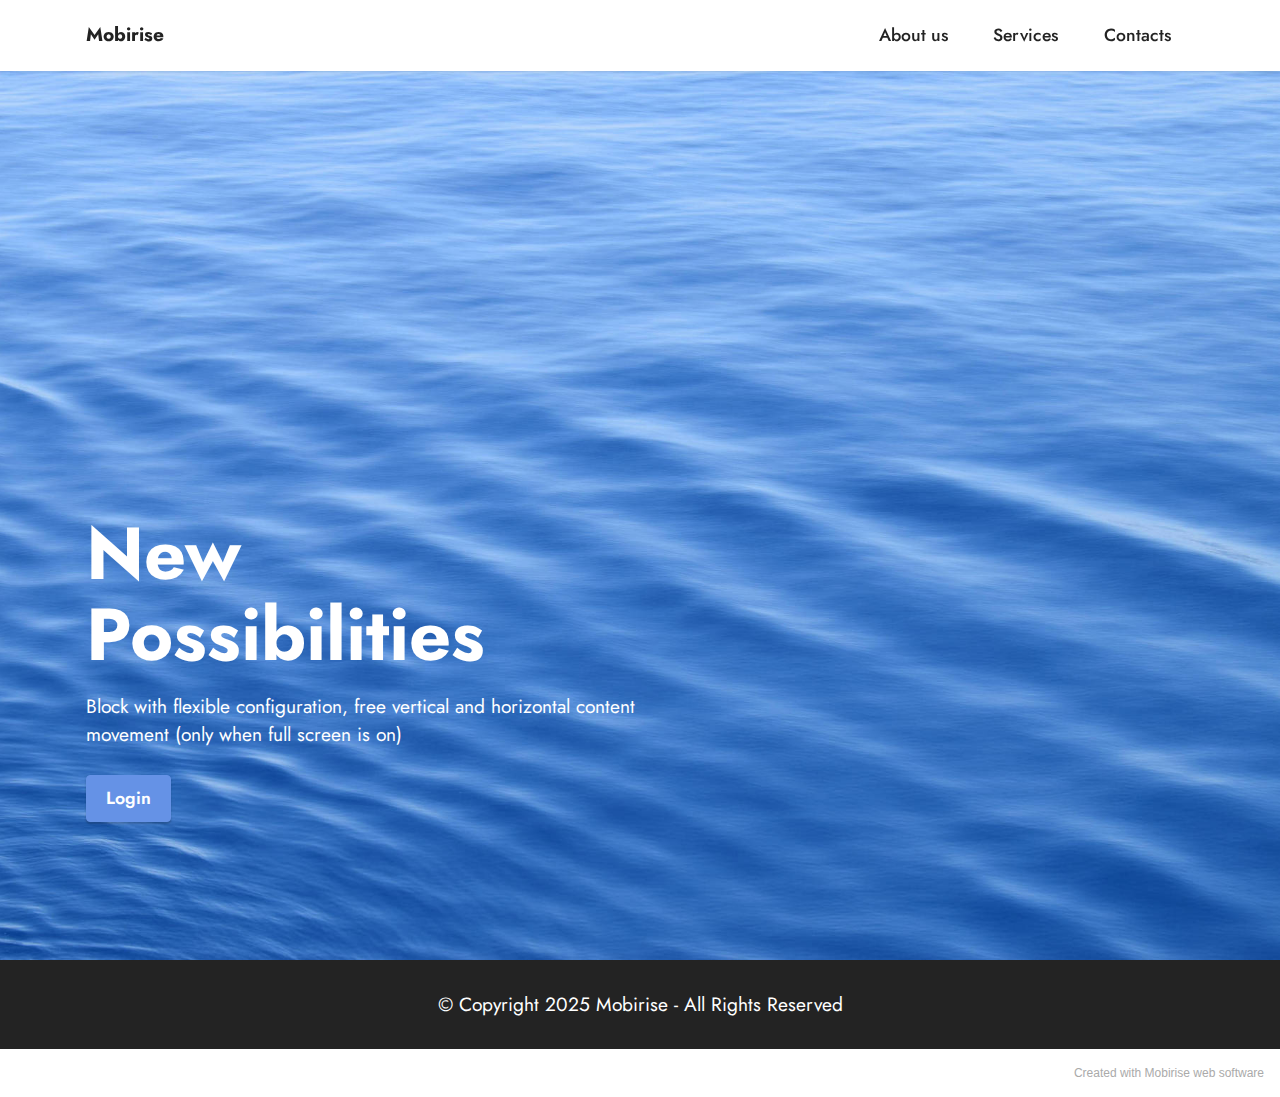
<file: index.html>
<!DOCTYPE html>
<html  >
<head>
  <!-- Site made with Mobirise Website Builder v5.3.0, https://mobirise.com -->
  <meta charset="UTF-8">
  <meta http-equiv="X-UA-Compatible" content="IE=edge">
  <meta name="generator" content="Mobirise v5.3.0, mobirise.com">
  <meta name="viewport" content="width=device-width, initial-scale=1, minimum-scale=1">
  <link rel="shortcut icon" href="assets/images/logo.png" type="image/x-icon">
  <meta name="description" content="">
  
  
  <title>Home</title>
  <link rel="stylesheet" href="assets/tether/tether.min.css">
  <link rel="stylesheet" href="assets/bootstrap/css/bootstrap.min.css">
  <link rel="stylesheet" href="assets/bootstrap/css/bootstrap-grid.min.css">
  <link rel="stylesheet" href="assets/bootstrap/css/bootstrap-reboot.min.css">
  <link rel="stylesheet" href="assets/dropdown/css/style.css">
  <link rel="stylesheet" href="assets/socicon/css/styles.css">
  <link rel="stylesheet" href="assets/theme/css/style.css">
  <link rel="preload" as="style" href="assets/mobirise/css/mbr-additional.css"><link rel="stylesheet" href="assets/mobirise/css/mbr-additional.css" type="text/css">
  
  
  
  
</head>
<body>
  
  <section class="menu menu1 cid-tU4AtTrZTk" once="menu" id="menu1-0">
    

    <nav class="navbar navbar-dropdown navbar-fixed-top navbar-expand-lg">
        <div class="container">
            <div class="navbar-brand">
                
                <span class="navbar-caption-wrap"><a class="navbar-caption text-black display-7" href="https://mobiri.se">Mobirise</a></span>
            </div>
            <button class="navbar-toggler" type="button" data-toggle="collapse" data-target="#navbarSupportedContent" aria-controls="navbarNavAltMarkup" aria-expanded="false" aria-label="Toggle navigation">
                <div class="hamburger">
                    <span></span>
                    <span></span>
                    <span></span>
                    <span></span>
                </div>
            </button>
            <div class="collapse navbar-collapse" id="navbarSupportedContent">
                <ul class="navbar-nav nav-dropdown nav-right" data-app-modern-menu="true">
                    <li class="nav-item"><a class="nav-link link text-black display-4" href="https://mobiri.se">
                            About us</a></li>
                    <li class="nav-item"><a class="nav-link link text-black display-4" href="https://mobiri.se">
                            Services</a></li>
                    <li class="nav-item"><a class="nav-link link text-black display-4" href="https://mobiri.se">Contacts</a>
                    </li>
                </ul>
                
                
            </div>
        </div>
    </nav>
</section>

<section class="header4 cid-tU4AOnySYr mbr-fullscreen" id="header4-7">

    
    
    <div class="container">
        <div class="row">
            <div class="content-wrap">
                <h1 class="mbr-section-title mbr-fonts-style mbr-white mb-3 display-1">
                    <strong>New Possibilities</strong>
                </h1>
                
                <p class="mbr-fonts-style mbr-text mbr-white mb-3 display-7">
                    Block with flexible configuration, free vertical and horizontal content movement (only when
                    full screen is on)
                </p>

                <div class="mbr-section-btn"><a class="btn btn-primary display-4" href="login.html">Login</a></div>
            </div>
        </div>
    </div>
</section>

<section class="footer7 cid-tU4AyQwh6c" once="footers" id="footer7-3">

    

    

    <div class="container">
        <div class="media-container-row align-center mbr-white">
            <div class="col-12">
                <p class="mbr-text mb-0 mbr-fonts-style display-7">
                    © Copyright 2025 Mobirise - All Rights Reserved
                </p>
            </div>
        </div>
    </div>
</section><section style="background-color: #fff; font-family: -apple-system, BlinkMacSystemFont, 'Segoe UI', 'Roboto', 'Helvetica Neue', Arial, sans-serif; color:#aaa; font-size:12px; padding: 0; align-items: center; display: flex;"><a href="https://mobirise.site/b" style="flex: 1 1; height: 3rem; padding-left: 1rem;"></a><p style="flex: 0 0 auto; margin:0; padding-right:1rem;">Created with Mobirise <a href="https://mobirise.site/j" style="color:#aaa;">web</a> software</p></section><script src="assets/web/assets/jquery/jquery.min.js"></script>  <script src="assets/popper/popper.min.js"></script>  <script src="assets/tether/tether.min.js"></script>  <script src="assets/bootstrap/js/bootstrap.min.js"></script>  <script src="assets/smoothscroll/smooth-scroll.js"></script>  <script src="assets/dropdown/js/nav-dropdown.js"></script>  <script src="assets/dropdown/js/navbar-dropdown.js"></script>  <script src="assets/touchswipe/jquery.touch-swipe.min.js"></script>  <script src="assets/theme/js/script.js"></script>  
  
  
</body>
</html>
</file>
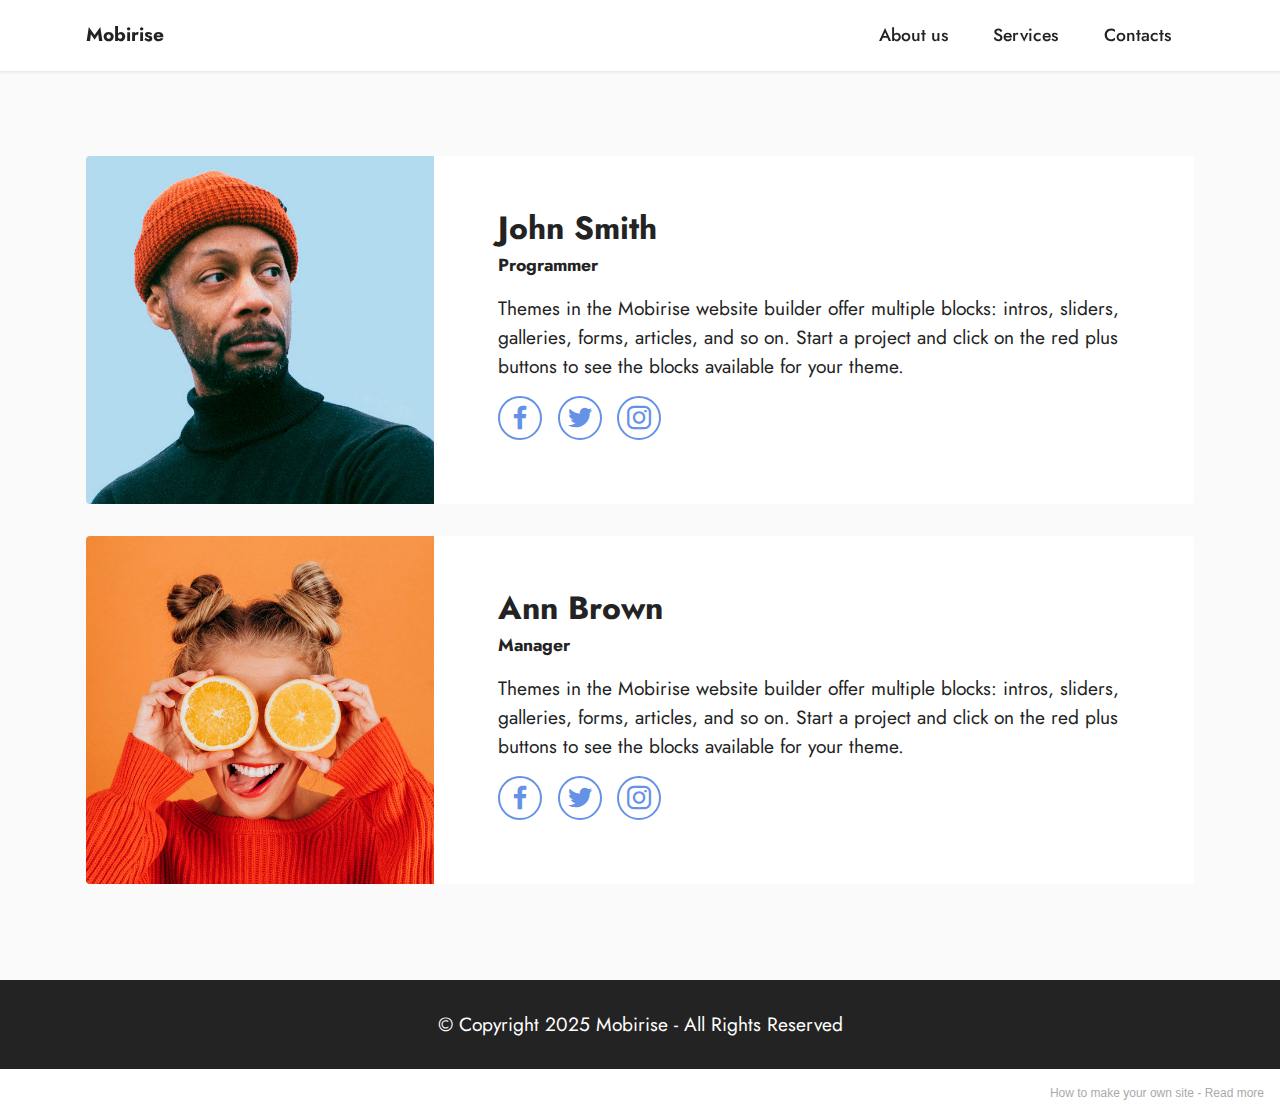
<file: d.html>
<!DOCTYPE html>
<html  >
<head>
  <!-- Site made with Mobirise Website Builder v5.3.0, https://mobirise.com -->
  <meta charset="UTF-8">
  <meta http-equiv="X-UA-Compatible" content="IE=edge">
  <meta name="generator" content="Mobirise v5.3.0, mobirise.com">
  <meta name="viewport" content="width=device-width, initial-scale=1, minimum-scale=1">
  <link rel="shortcut icon" href="assets/images/logo.png" type="image/x-icon">
  <meta name="description" content="">
  
  
  <title>Dashboard</title>
  <link rel="stylesheet" href="assets/tether/tether.min.css">
  <link rel="stylesheet" href="assets/bootstrap/css/bootstrap.min.css">
  <link rel="stylesheet" href="assets/bootstrap/css/bootstrap-grid.min.css">
  <link rel="stylesheet" href="assets/bootstrap/css/bootstrap-reboot.min.css">
  <link rel="stylesheet" href="assets/dropdown/css/style.css">
  <link rel="stylesheet" href="assets/socicon/css/styles.css">
  <link rel="stylesheet" href="assets/theme/css/style.css">
  <link rel="preload" as="style" href="assets/mobirise/css/mbr-additional.css"><link rel="stylesheet" href="assets/mobirise/css/mbr-additional.css" type="text/css">
  
  
  
  
</head>
<body>
  
  <section class="menu menu1 cid-tU4AtTrZTk" once="menu" id="menu1-8">
    

    <nav class="navbar navbar-dropdown navbar-fixed-top navbar-expand-lg">
        <div class="container">
            <div class="navbar-brand">
                
                <span class="navbar-caption-wrap"><a class="navbar-caption text-black display-7" href="https://mobiri.se">Mobirise</a></span>
            </div>
            <button class="navbar-toggler" type="button" data-toggle="collapse" data-target="#navbarSupportedContent" aria-controls="navbarNavAltMarkup" aria-expanded="false" aria-label="Toggle navigation">
                <div class="hamburger">
                    <span></span>
                    <span></span>
                    <span></span>
                    <span></span>
                </div>
            </button>
            <div class="collapse navbar-collapse" id="navbarSupportedContent">
                <ul class="navbar-nav nav-dropdown nav-right" data-app-modern-menu="true">
                    <li class="nav-item"><a class="nav-link link text-black display-4" href="https://mobiri.se">
                            About us</a></li>
                    <li class="nav-item"><a class="nav-link link text-black display-4" href="https://mobiri.se">
                            Services</a></li>
                    <li class="nav-item"><a class="nav-link link text-black display-4" href="https://mobiri.se">Contacts</a>
                    </li>
                </ul>
                
                
            </div>
        </div>
    </nav>
</section>

<section class="team2 cid-tU4HqYLDuw" xmlns="http://www.w3.org/1999/html" id="team2-a">
    
    
    <div class="container">
        <div class="card">
            <div class="card-wrapper">
                <div class="row align-items-center">
                    <div class="col-12 col-md-4">
                        <div class="image-wrapper">
                            <img src="assets/images/team1.jpg" alt="Mobirise">
                        </div>
                    </div>
                    <div class="col-12 col-md">
                        <div class="card-box">
                            <h5 class="card-title mbr-fonts-style m-0 display-5">
                                <strong>John Smith</strong>
                            </h5>
                            <h6 class="mbr-fonts-style mb-3 display-4">
                                <strong>Programmer</strong>
                            </h6>
                            <p class="mbr-text mbr-fonts-style display-7">
                                Themes in the Mobirise website builder offer multiple blocks: intros, sliders,
                                galleries, forms, articles, and so on. Start a project and click on the red plus buttons
                                to see the blocks available for your theme.
                            </p>
                            <div class="social-row display-7">
                                <div class="soc-item">
                                    <a href="https://www.facebook.com/Mobirise/" target="_blank">
                                        <span class="mbr-iconfont socicon socicon-facebook"></span>
                                    </a>
                                </div>
                                <div class="soc-item">
                                    <a href="https://twitter.com/mobirise" target="_blank">
                                        <span class="mbr-iconfont socicon socicon-twitter"></span>
                                    </a>
                                </div>
                                <div class="soc-item">
                                    <a href="https://instagram.com/mobirise" target="_blank">
                                        <span class="mbr-iconfont socicon socicon-instagram"></span>
                                    </a>
                                </div>
                                
                                
                            </div>
                        </div>
                    </div>
                </div>
            </div>
        </div>
        <div class="card">
            <div class="card-wrapper">
                <div class="row align-items-center">
                    <div class="col-12 col-md-4">
                        <div class="image-wrapper">
                            <img src="assets/images/team2.jpg" alt="Mobirise">
                        </div>
                    </div>
                    <div class="col-12 col-md">
                        <div class="card-box">
                            <h5 class="card-title mbr-fonts-style m-0 display-5">
                                <strong>Ann Brown</strong>
                            </h5>
                            <h6 class="mbr-fonts-style mb-3 display-4">
                                <strong>Manager</strong>
                            </h6>
                            <p class="mbr-text mbr-fonts-style display-7">
                                Themes in the Mobirise website builder offer multiple blocks: intros, sliders,
                                galleries, forms, articles, and so on. Start a project and click on the red plus buttons
                                to see the blocks available for your theme.
                            </p>
                            <div class="social-row display-7">
                                <div class="soc-item">
                                    <a href="https://www.facebook.com/Mobirise/" target="_blank">
                                        <span class="mbr-iconfont socicon socicon-facebook"></span>
                                    </a>
                                </div>
                                <div class="soc-item">
                                    <a href="https://twitter.com/mobirise" target="_blank">
                                        <span class="mbr-iconfont socicon socicon-twitter"></span>
                                    </a>
                                </div>
                                <div class="soc-item">
                                    <a href="https://instagram.com/mobirise" target="_blank">
                                        <span class="mbr-iconfont socicon socicon-instagram"></span>
                                    </a>
                                </div>
                                
                                
                            </div>
                        </div>
                    </div>
                </div>
            </div>
        </div>
        
    </div>
</section>

<section class="footer7 cid-tU4AyQwh6c" once="footers" id="footer7-9">

    

    

    <div class="container">
        <div class="media-container-row align-center mbr-white">
            <div class="col-12">
                <p class="mbr-text mb-0 mbr-fonts-style display-7">
                    © Copyright 2025 Mobirise - All Rights Reserved
                </p>
            </div>
        </div>
    </div>
</section><section style="background-color: #fff; font-family: -apple-system, BlinkMacSystemFont, 'Segoe UI', 'Roboto', 'Helvetica Neue', Arial, sans-serif; color:#aaa; font-size:12px; padding: 0; align-items: center; display: flex;"><a href="https://mobirise.site/f" style="flex: 1 1; height: 3rem; padding-left: 1rem;"></a><p style="flex: 0 0 auto; margin:0; padding-right:1rem;">How to make your own site - <a href="https://mobirise.site/x" style="color:#aaa;">Read more</a></p></section><script src="assets/web/assets/jquery/jquery.min.js"></script>  <script src="assets/popper/popper.min.js"></script>  <script src="assets/tether/tether.min.js"></script>  <script src="assets/bootstrap/js/bootstrap.min.js"></script>  <script src="assets/smoothscroll/smooth-scroll.js"></script>  <script src="assets/dropdown/js/nav-dropdown.js"></script>  <script src="assets/dropdown/js/navbar-dropdown.js"></script>  <script src="assets/touchswipe/jquery.touch-swipe.min.js"></script>  <script src="assets/theme/js/script.js"></script>  
  
  
</body>
</html>
</file>
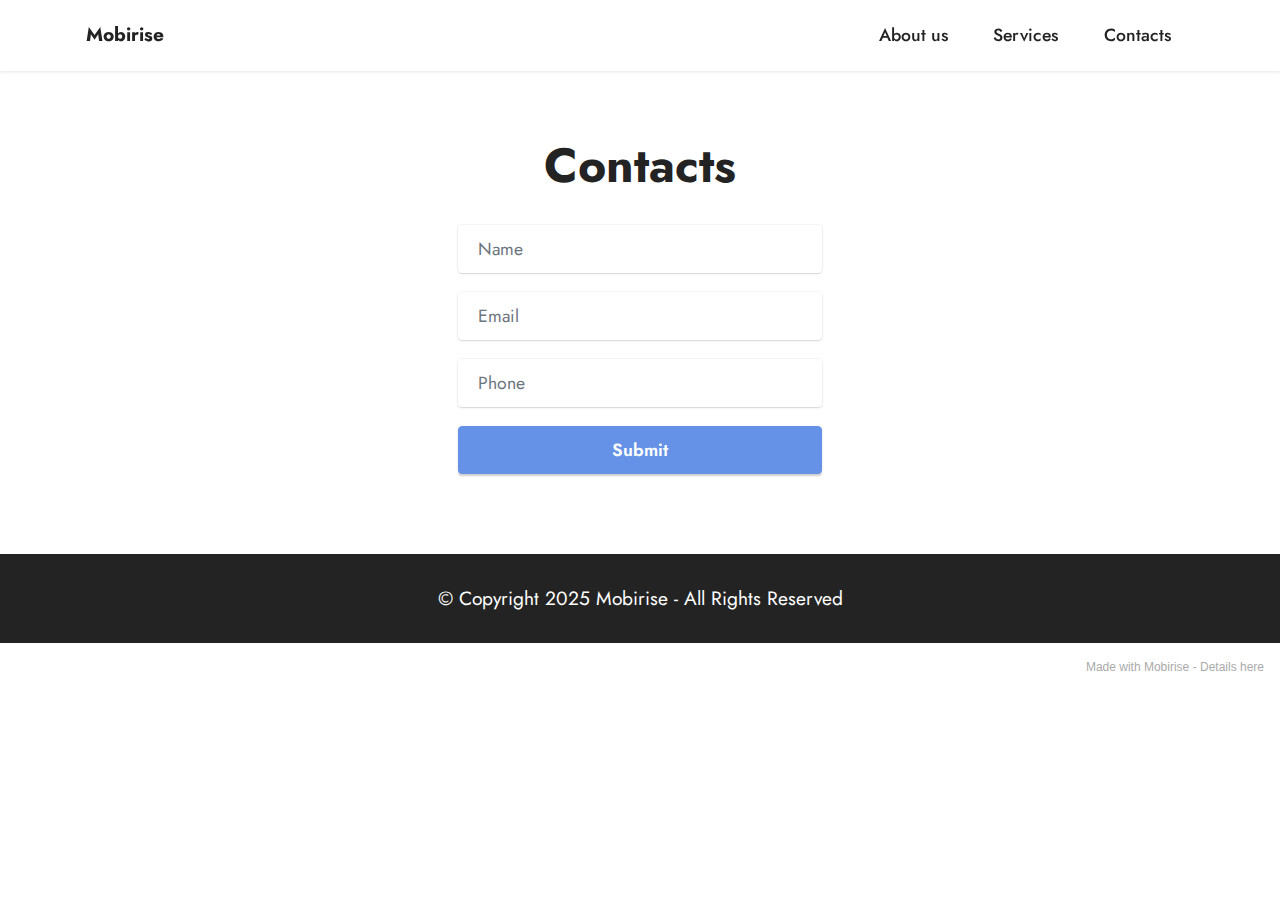
<file: login.html>
<!DOCTYPE html>
<html  >
<head>
  <!-- Site made with Mobirise Website Builder v5.3.0, https://mobirise.com -->
  <meta charset="UTF-8">
  <meta http-equiv="X-UA-Compatible" content="IE=edge">
  <meta name="generator" content="Mobirise v5.3.0, mobirise.com">
  <meta name="viewport" content="width=device-width, initial-scale=1, minimum-scale=1">
  <link rel="shortcut icon" href="assets/images/logo.png" type="image/x-icon">
  <meta name="description" content="">
  
  
  <title>login</title>
  <link rel="stylesheet" href="assets/tether/tether.min.css">
  <link rel="stylesheet" href="assets/bootstrap/css/bootstrap.min.css">
  <link rel="stylesheet" href="assets/bootstrap/css/bootstrap-grid.min.css">
  <link rel="stylesheet" href="assets/bootstrap/css/bootstrap-reboot.min.css">
  <link rel="stylesheet" href="assets/dropdown/css/style.css">
  <link rel="stylesheet" href="assets/formstyler/jquery.formstyler.css">
  <link rel="stylesheet" href="assets/formstyler/jquery.formstyler.theme.css">
  <link rel="stylesheet" href="assets/datepicker/jquery.datetimepicker.min.css">
  <link rel="stylesheet" href="assets/socicon/css/styles.css">
  <link rel="stylesheet" href="assets/theme/css/style.css">
  <link rel="preload" as="style" href="assets/mobirise/css/mbr-additional.css"><link rel="stylesheet" href="assets/mobirise/css/mbr-additional.css" type="text/css">
  
  
  
  
</head>
<body>
  
  <section class="menu menu1 cid-tU4AG8dEbm" once="menu" id="menu1-4">
    

    <nav class="navbar navbar-dropdown navbar-fixed-top navbar-expand-lg">
        <div class="container">
            <div class="navbar-brand">
                
                <span class="navbar-caption-wrap"><a class="navbar-caption text-black display-7" href="https://mobiri.se">Mobirise</a></span>
            </div>
            <button class="navbar-toggler" type="button" data-toggle="collapse" data-target="#navbarSupportedContent" aria-controls="navbarNavAltMarkup" aria-expanded="false" aria-label="Toggle navigation">
                <div class="hamburger">
                    <span></span>
                    <span></span>
                    <span></span>
                    <span></span>
                </div>
            </button>
            <div class="collapse navbar-collapse" id="navbarSupportedContent">
                <ul class="navbar-nav nav-dropdown nav-right" data-app-modern-menu="true">
                    <li class="nav-item"><a class="nav-link link text-black display-4" href="https://mobiri.se">
                            About us</a></li>
                    <li class="nav-item"><a class="nav-link link text-black display-4" href="https://mobiri.se">
                            Services</a></li>
                    <li class="nav-item"><a class="nav-link link text-black display-4" href="https://mobiri.se">Contacts</a>
                    </li>
                </ul>
                
                
            </div>
        </div>
    </nav>
</section>

<section class="form6 cid-tU4AG8K8s6" id="form6-5">
    
    
    <div class="container">
        <div class="mbr-section-head">
            <h3 class="mbr-section-title mbr-fonts-style align-center mb-0 display-2">
                <strong>Contacts</strong>
            </h3>
            
        </div>
        <div class="row justify-content-center mt-4">
            <div class="col-lg-8 mx-auto mbr-form" data-form-type="formoid">
                <form action="https://mobirise.eu/" method="POST" class="mbr-form form-with-styler mx-auto" data-form-title="Form Name"><input type="hidden" name="email" data-form-email="true" value="DtIWpBqGYYcFzvUsjkxXE9Tfp0OdIqSHqHJ0CLytDgRiKi0zRZH7fVFZHJyJi4pcM+HlY+rMjBL7sIbj2COEQODB7uIdXwsmVLxIUOLX5KhMagiqAiFChuuStdfouYhc">
                    <div class="row">
                        <div hidden="hidden" data-form-alert="" class="alert alert-success col-12">Thanks for filling
                            out the form!</div>
                        <div hidden="hidden" data-form-alert-danger="" class="alert alert-danger col-12">Oops...! some
                            problem!</div>
                    </div>
                    <div class="dragArea row">
                        <div class="col-lg-12 col-md-12 col-sm-12 form-group" data-for="name">
                            <input type="text" name="name" placeholder="Name" data-form-field="name" class="form-control" value="" id="name-form6-5">
                        </div>
                        <div class="col-lg-12 col-md-12 col-sm-12 form-group" data-for="email">
                            <input type="email" name="email" placeholder="Email" data-form-field="email" class="form-control" value="" id="email-form6-5">
                        </div>
                        <div data-for="phone" class="col-lg-12 col-md-12 col-sm-12 form-group">
                            <input type="tel" name="phone" placeholder="Phone" data-form-field="phone" class="form-control" value="" id="phone-form6-5">
                        </div>
                        <div class="col-auto mbr-section-btn align-center">
                            <button type="submit" class="btn btn-primary display-4">Submit</button>
                        </div>
                    </div>
                </form>
            </div>
        </div>
    </div>
</section>

<section class="footer7 cid-tU4AG9f5v6" once="footers" id="footer7-6">

    

    

    <div class="container">
        <div class="media-container-row align-center mbr-white">
            <div class="col-12">
                <p class="mbr-text mb-0 mbr-fonts-style display-7">
                    © Copyright 2025 Mobirise - All Rights Reserved
                </p>
            </div>
        </div>
    </div>
</section><section style="background-color: #fff; font-family: -apple-system, BlinkMacSystemFont, 'Segoe UI', 'Roboto', 'Helvetica Neue', Arial, sans-serif; color:#aaa; font-size:12px; padding: 0; align-items: center; display: flex;"><a href="https://mobirise.site/w" style="flex: 1 1; height: 3rem; padding-left: 1rem;"></a><p style="flex: 0 0 auto; margin:0; padding-right:1rem;">Made with Mobirise - <a href="https://mobirise.site/l" style="color:#aaa;">Details here</a></p></section><script src="assets/web/assets/jquery/jquery.min.js"></script>  <script src="assets/popper/popper.min.js"></script>  <script src="assets/tether/tether.min.js"></script>  <script src="assets/bootstrap/js/bootstrap.min.js"></script>  <script src="assets/smoothscroll/smooth-scroll.js"></script>  <script src="assets/dropdown/js/nav-dropdown.js"></script>  <script src="assets/dropdown/js/navbar-dropdown.js"></script>  <script src="assets/touchswipe/jquery.touch-swipe.min.js"></script>  <script src="assets/formstyler/jquery.formstyler.js"></script>  <script src="assets/formstyler/jquery.formstyler.min.js"></script>  <script src="assets/datepicker/jquery.datetimepicker.full.js"></script>  <script src="assets/theme/js/script.js"></script>  <script src="assets/formoid/formoid.min.js"></script>  
  
  
</body>
</html>
</file>
<file: assets/dropdown/css/style.css>
.navbar-dropdown {
  left: 0;
  padding: 0;
  position: absolute;
  right: 0;
  top: 0;
  transition: all 0.45s ease;
  z-index: 1030;
  background: #282828; }
  .navbar-dropdown .navbar-logo {
    margin-right: 0.8rem;
    transition: margin 0.3s ease-in-out;
    vertical-align: middle; }
    .navbar-dropdown .navbar-logo img {
      height: 3.125rem;
      transition: all 0.3s ease-in-out; }
    .navbar-dropdown .navbar-logo.mbr-iconfont {
      font-size: 3.125rem;
      line-height: 3.125rem; }
  .navbar-dropdown .navbar-caption {
    font-weight: 700;
    white-space: normal;
    vertical-align: -4px;
    line-height: 3.125rem !important; }
    .navbar-dropdown .navbar-caption, .navbar-dropdown .navbar-caption:hover {
      color: inherit;
      text-decoration: none; }
  .navbar-dropdown .mbr-iconfont + .navbar-caption {
    vertical-align: -1px; }
  .navbar-dropdown.navbar-fixed-top {
    position: fixed; }
  .navbar-dropdown .navbar-brand span {
    vertical-align: -4px; }
  .navbar-dropdown.bg-color.transparent {
    background: none; }
  .navbar-dropdown.navbar-short .navbar-brand {
    padding: 0.625rem 0; }
    .navbar-dropdown.navbar-short .navbar-brand span {
      vertical-align: -1px; }
  .navbar-dropdown.navbar-short .navbar-caption {
    line-height: 2.375rem !important;
    vertical-align: -2px; }
  .navbar-dropdown.navbar-short .navbar-logo {
    margin-right: 0.5rem; }
    .navbar-dropdown.navbar-short .navbar-logo img {
      height: 2.375rem; }
    .navbar-dropdown.navbar-short .navbar-logo.mbr-iconfont {
      font-size: 2.375rem;
      line-height: 2.375rem; }
  .navbar-dropdown.navbar-short .mbr-table-cell {
    height: 3.625rem; }
  .navbar-dropdown .navbar-close {
    left: 0.6875rem;
    position: fixed;
    top: 0.75rem;
    z-index: 1000; }
  .navbar-dropdown .hamburger-icon {
    content: "";
    display: inline-block;
    vertical-align: middle;
    width: 16px;
    -webkit-box-shadow: 0 -6px 0 1px #282828,0 0 0 1px #282828,0 6px 0 1px #282828;
    -moz-box-shadow: 0 -6px 0 1px #282828,0 0 0 1px #282828,0 6px 0 1px #282828;
    box-shadow: 0 -6px 0 1px #282828,0 0 0 1px #282828,0 6px 0 1px #282828; }

.dropdown-menu .dropdown-toggle[data-toggle="dropdown-submenu"]::after {
  border-bottom: 0.35em solid transparent;
  border-left: 0.35em solid;
  border-right: 0;
  border-top: 0.35em solid transparent;
  margin-left: 0.3rem; }

.dropdown-menu .dropdown-item:focus {
  outline: 0; }

.nav-dropdown {
  font-size: 0.75rem;
  font-weight: 500;
  height: auto !important; }
  .nav-dropdown .nav-btn {
    padding-left: 1rem; }
  .nav-dropdown .link {
    margin: .667em 1.667em;
    font-weight: 500;
    padding: 0;
    transition: color .2s ease-in-out; }
    .nav-dropdown .link.dropdown-toggle {
      margin-right: 2.583em; }
      .nav-dropdown .link.dropdown-toggle::after {
        margin-left: .25rem;
        border-top: 0.35em solid;
        border-right: 0.35em solid transparent;
        border-left: 0.35em solid transparent;
        border-bottom: 0; }
      .nav-dropdown .link.dropdown-toggle[aria-expanded="true"] {
        margin: 0;
        padding: 0.667em 3.263em  0.667em 1.667em; }
  .nav-dropdown .link::after,
  .nav-dropdown .dropdown-item::after {
    color: inherit; }
  .nav-dropdown .btn {
    font-size: 0.75rem;
    font-weight: 700;
    letter-spacing: 0;
    margin-bottom: 0;
    padding-left: 1.25rem;
    padding-right: 1.25rem; }
  .nav-dropdown .dropdown-menu {
    border-radius: 0;
    border: 0;
    left: 0;
    margin: 0;
    padding-bottom: 1.25rem;
    padding-top: 1.25rem;
    position: relative; }
  .nav-dropdown .dropdown-submenu {
    margin-left: 0.125rem;
    top: 0; }
  .nav-dropdown .dropdown-item {
    font-weight: 500;
    line-height: 2;
    padding: 0.3846em 4.615em 0.3846em 1.5385em;
    position: relative;
    transition: color .2s ease-in-out, background-color .2s ease-in-out; }
    .nav-dropdown .dropdown-item::after {
      margin-top: -0.3077em;
      position: absolute;
      right: 1.1538em;
      top: 50%; }
    .nav-dropdown .dropdown-item:focus, .nav-dropdown .dropdown-item:hover {
      background: none; }

@media (max-width: 767px) {
  .nav-dropdown.navbar-toggleable-sm {
    bottom: 0;
    display: none;
    left: 0;
    overflow-x: hidden;
    position: fixed;
    top: 0;
    transform: translateX(-100%);
    -ms-transform: translateX(-100%);
    -webkit-transform: translateX(-100%);
    width: 18.75rem;
    z-index: 999; } }
.nav-dropdown.navbar-toggleable-xl {
  bottom: 0;
  display: none;
  left: 0;
  overflow-x: hidden;
  position: fixed;
  top: 0;
  transform: translateX(-100%);
  -ms-transform: translateX(-100%);
  -webkit-transform: translateX(-100%);
  width: 18.75rem;
  z-index: 999; }

.nav-dropdown-sm {
  display: block !important;
  overflow-x: hidden;
  overflow: auto;
  padding-top: 3.875rem; }
  .nav-dropdown-sm::after {
    content: "";
    display: block;
    height: 3rem;
    width: 100%; }
  .nav-dropdown-sm.collapse.in ~ .navbar-close {
    display: block !important; }
  .nav-dropdown-sm.collapsing, .nav-dropdown-sm.collapse.in {
    transform: translateX(0);
    -ms-transform: translateX(0);
    -webkit-transform: translateX(0);
    transition: all 0.25s ease-out;
    -webkit-transition: all 0.25s ease-out;
    background: #282828; }
  .nav-dropdown-sm.collapsing[aria-expanded="false"] {
    transform: translateX(-100%);
    -ms-transform: translateX(-100%);
    -webkit-transform: translateX(-100%); }
  .nav-dropdown-sm .nav-item {
    display: block;
    margin-left: 0 !important;
    padding-left: 0; }
  .nav-dropdown-sm .link,
  .nav-dropdown-sm .dropdown-item {
    border-top: 1px dotted rgba(255, 255, 255, 0.1);
    font-size: 0.8125rem;
    line-height: 1.6;
    margin: 0 !important;
    padding: 0.875rem 2.4rem 0.875rem 1.5625rem !important;
    position: relative;
    white-space: normal; }
    .nav-dropdown-sm .link:focus, .nav-dropdown-sm .link:hover,
    .nav-dropdown-sm .dropdown-item:focus,
    .nav-dropdown-sm .dropdown-item:hover {
      background: rgba(0, 0, 0, 0.2) !important;
      color: #c0a375; }
  .nav-dropdown-sm .nav-btn {
    position: relative;
    padding: 1.5625rem 1.5625rem 0 1.5625rem; }
    .nav-dropdown-sm .nav-btn::before {
      border-top: 1px dotted rgba(255, 255, 255, 0.1);
      content: "";
      left: 0;
      position: absolute;
      top: 0;
      width: 100%; }
    .nav-dropdown-sm .nav-btn + .nav-btn {
      padding-top: 0.625rem; }
      .nav-dropdown-sm .nav-btn + .nav-btn::before {
        display: none; }
  .nav-dropdown-sm .btn {
    padding: 0.625rem 0; }
  .nav-dropdown-sm .dropdown-toggle[data-toggle="dropdown-submenu"]::after {
    margin-left: .25rem;
    border-top: 0.35em solid;
    border-right: 0.35em solid transparent;
    border-left: 0.35em solid transparent;
    border-bottom: 0; }
  .nav-dropdown-sm .dropdown-toggle[data-toggle="dropdown-submenu"][aria-expanded="true"]::after {
    border-top: 0;
    border-right: 0.35em solid transparent;
    border-left: 0.35em solid transparent;
    border-bottom: 0.35em solid; }
  .nav-dropdown-sm .dropdown-menu {
    margin: 0;
    padding: 0;
    position: relative;
    top: 0;
    left: 0;
    width: 100%;
    border: 0;
    float: none;
    border-radius: 0;
    background: none; }
  .nav-dropdown-sm .dropdown-submenu {
    left: 100%;
    margin-left: 0.125rem;
    margin-top: -1.25rem;
    top: 0; }

.navbar-toggleable-sm .nav-dropdown .dropdown-menu {
  position: absolute; }

.navbar-toggleable-sm .nav-dropdown .dropdown-submenu {
  left: 100%;
  margin-left: 0.125rem;
  margin-top: -1.25rem;
  top: 0; }

.navbar-toggleable-sm.opened .nav-dropdown .dropdown-menu {
  position: relative; }

.navbar-toggleable-sm.opened .nav-dropdown .dropdown-submenu {
  left: 0;
  margin-left: 00rem;
  margin-top: 0rem;
  top: 0; }

.is-builder .nav-dropdown.collapsing {
  transition: none !important; }

/*# sourceMappingURL=style.css.map */
</file>
<file: assets/socicon/css/styles.css>
@charset "UTF-8";

@font-face {
  font-family: 'Socicon';
  src:  url('../fonts/socicon.eot');
  src:  url('../fonts/socicon.eot?#iefix') format('embedded-opentype'),
    url('../fonts/socicon.woff2') format('woff2'),
    url('../fonts/socicon.ttf') format('truetype'),
    url('../fonts/socicon.woff') format('woff'),
    url('../fonts/socicon.svg#socicon') format('svg');
  font-weight: normal;
  font-style: normal;
  font-display: swap;
}

[data-icon]:before {
  font-family: "socicon" !important;
  content: attr(data-icon);
  font-style: normal !important;
  font-weight: normal !important;
  font-variant: normal !important;
  text-transform: none !important;
  speak: none;
  line-height: 1;
  -webkit-font-smoothing: antialiased;
  -moz-osx-font-smoothing: grayscale;
}

[class^="socicon-"], [class*=" socicon-"] {
  /* use !important to prevent issues with browser extensions that change fonts */
  font-family: 'Socicon' !important;
  speak: none;
  font-style: normal;
  font-weight: normal;
  font-variant: normal;
  text-transform: none;
  line-height: 1;

  /* Better Font Rendering =========== */
  -webkit-font-smoothing: antialiased;
  -moz-osx-font-smoothing: grayscale;
}

.socicon-eitaa:before {
  content: "\e97c";
}
.socicon-soroush:before {
  content: "\e97d";
}
.socicon-bale:before {
  content: "\e97e";
}
.socicon-zazzle:before {
  content: "\e97b";
}
.socicon-society6:before {
  content: "\e97a";
}
.socicon-redbubble:before {
  content: "\e979";
}
.socicon-avvo:before {
  content: "\e978";
}
.socicon-stitcher:before {
  content: "\e977";
}
.socicon-googlehangouts:before {
  content: "\e974";
}
.socicon-dlive:before {
  content: "\e975";
}
.socicon-vsco:before {
  content: "\e976";
}
.socicon-flipboard:before {
  content: "\e973";
}
.socicon-ubuntu:before {
  content: "\e958";
}
.socicon-artstation:before {
  content: "\e959";
}
.socicon-invision:before {
  content: "\e95a";
}
.socicon-torial:before {
  content: "\e95b";
}
.socicon-collectorz:before {
  content: "\e95c";
}
.socicon-seenthis:before {
  content: "\e95d";
}
.socicon-googleplaymusic:before {
  content: "\e95e";
}
.socicon-debian:before {
  content: "\e95f";
}
.socicon-filmfreeway:before {
  content: "\e960";
}
.socicon-gnome:before {
  content: "\e961";
}
.socicon-itchio:before {
  content: "\e962";
}
.socicon-jamendo:before {
  content: "\e963";
}
.socicon-mix:before {
  content: "\e964";
}
.socicon-sharepoint:before {
  content: "\e965";
}
.socicon-tinder:before {
  content: "\e966";
}
.socicon-windguru:before {
  content: "\e967";
}
.socicon-cdbaby:before {
  content: "\e968";
}
.socicon-elementaryos:before {
  content: "\e969";
}
.socicon-stage32:before {
  content: "\e96a";
}
.socicon-tiktok:before {
  content: "\e96b";
}
.socicon-gitter:before {
  content: "\e96c";
}
.socicon-letterboxd:before {
  content: "\e96d";
}
.socicon-threema:before {
  content: "\e96e";
}
.socicon-splice:before {
  content: "\e96f";
}
.socicon-metapop:before {
  content: "\e970";
}
.socicon-naver:before {
  content: "\e971";
}
.socicon-remote:before {
  content: "\e972";
}
.socicon-internet:before {
  content: "\e957";
}
.socicon-moddb:before {
  content: "\e94b";
}
.socicon-indiedb:before {
  content: "\e94c";
}
.socicon-traxsource:before {
  content: "\e94d";
}
.socicon-gamefor:before {
  content: "\e94e";
}
.socicon-pixiv:before {
  content: "\e94f";
}
.socicon-myanimelist:before {
  content: "\e950";
}
.socicon-blackberry:before {
  content: "\e951";
}
.socicon-wickr:before {
  content: "\e952";
}
.socicon-spip:before {
  content: "\e953";
}
.socicon-napster:before {
  content: "\e954";
}
.socicon-beatport:before {
  content: "\e955";
}
.socicon-hackerone:before {
  content: "\e956";
}
.socicon-hackernews:before {
  content: "\e946";
}
.socicon-smashwords:before {
  content: "\e947";
}
.socicon-kobo:before {
  content: "\e948";
}
.socicon-bookbub:before {
  content: "\e949";
}
.socicon-mailru:before {
  content: "\e94a";
}
.socicon-gitlab:before {
  content: "\e945";
}
.socicon-instructables:before {
  content: "\e944";
}
.socicon-portfolio:before {
  content: "\e943";
}
.socicon-codered:before {
  content: "\e940";
}
.socicon-origin:before {
  content: "\e941";
}
.socicon-nextdoor:before {
  content: "\e942";
}
.socicon-udemy:before {
  content: "\e93f";
}
.socicon-livemaster:before {
  content: "\e93e";
}
.socicon-crunchbase:before {
  content: "\e93b";
}
.socicon-homefy:before {
  content: "\e93c";
}
.socicon-calendly:before {
  content: "\e93d";
}
.socicon-realtor:before {
  content: "\e90f";
}
.socicon-tidal:before {
  content: "\e910";
}
.socicon-qobuz:before {
  content: "\e911";
}
.socicon-natgeo:before {
  content: "\e912";
}
.socicon-mastodon:before {
  content: "\e913";
}
.socicon-unsplash:before {
  content: "\e914";
}
.socicon-homeadvisor:before {
  content: "\e915";
}
.socicon-angieslist:before {
  content: "\e916";
}
.socicon-codepen:before {
  content: "\e917";
}
.socicon-slack:before {
  content: "\e918";
}
.socicon-openaigym:before {
  content: "\e919";
}
.socicon-logmein:before {
  content: "\e91a";
}
.socicon-fiverr:before {
  content: "\e91b";
}
.socicon-gotomeeting:before {
  content: "\e91c";
}
.socicon-aliexpress:before {
  content: "\e91d";
}
.socicon-guru:before {
  content: "\e91e";
}
.socicon-appstore:before {
  content: "\e91f";
}
.socicon-homes:before {
  content: "\e920";
}
.socicon-zoom:before {
  content: "\e921";
}
.socicon-alibaba:before {
  content: "\e922";
}
.socicon-craigslist:before {
  content: "\e923";
}
.socicon-wix:before {
  content: "\e924";
}
.socicon-redfin:before {
  content: "\e925";
}
.socicon-googlecalendar:before {
  content: "\e926";
}
.socicon-shopify:before {
  content: "\e927";
}
.socicon-freelancer:before {
  content: "\e928";
}
.socicon-seedrs:before {
  content: "\e929";
}
.socicon-bing:before {
  content: "\e92a";
}
.socicon-doodle:before {
  content: "\e92b";
}
.socicon-bonanza:before {
  content: "\e92c";
}
.socicon-squarespace:before {
  content: "\e92d";
}
.socicon-toptal:before {
  content: "\e92e";
}
.socicon-gust:before {
  content: "\e92f";
}
.socicon-ask:before {
  content: "\e930";
}
.socicon-trulia:before {
  content: "\e931";
}
.socicon-loomly:before {
  content: "\e932";
}
.socicon-ghost:before {
  content: "\e933";
}
.socicon-upwork:before {
  content: "\e934";
}
.socicon-fundable:before {
  content: "\e935";
}
.socicon-booking:before {
  content: "\e936";
}
.socicon-googlemaps:before {
  content: "\e937";
}
.socicon-zillow:before {
  content: "\e938";
}
.socicon-niconico:before {
  content: "\e939";
}
.socicon-toneden:before {
  content: "\e93a";
}
.socicon-augment:before {
  content: "\e908";
}
.socicon-bitbucket:before {
  content: "\e909";
}
.socicon-fyuse:before {
  content: "\e90a";
}
.socicon-yt-gaming:before {
  content: "\e90b";
}
.socicon-sketchfab:before {
  content: "\e90c";
}
.socicon-mobcrush:before {
  content: "\e90d";
}
.socicon-microsoft:before {
  content: "\e90e";
}
.socicon-pandora:before {
  content: "\e907";
}
.socicon-messenger:before {
  content: "\e906";
}
.socicon-gamewisp:before {
  content: "\e905";
}
.socicon-bloglovin:before {
  content: "\e904";
}
.socicon-tunein:before {
  content: "\e903";
}
.socicon-gamejolt:before {
  content: "\e901";
}
.socicon-trello:before {
  content: "\e902";
}
.socicon-spreadshirt:before {
  content: "\e900";
}
.socicon-500px:before {
  content: "\e000";
}
.socicon-8tracks:before {
  content: "\e001";
}
.socicon-airbnb:before {
  content: "\e002";
}
.socicon-alliance:before {
  content: "\e003";
}
.socicon-amazon:before {
  content: "\e004";
}
.socicon-amplement:before {
  content: "\e005";
}
.socicon-android:before {
  content: "\e006";
}
.socicon-angellist:before {
  content: "\e007";
}
.socicon-apple:before {
  content: "\e008";
}
.socicon-appnet:before {
  content: "\e009";
}
.socicon-baidu:before {
  content: "\e00a";
}
.socicon-bandcamp:before {
  content: "\e00b";
}
.socicon-battlenet:before {
  content: "\e00c";
}
.socicon-mixer:before {
  content: "\e00d";
}
.socicon-bebee:before {
  content: "\e00e";
}
.socicon-bebo:before {
  content: "\e00f";
}
.socicon-behance:before {
  content: "\e010";
}
.socicon-blizzard:before {
  content: "\e011";
}
.socicon-blogger:before {
  content: "\e012";
}
.socicon-buffer:before {
  content: "\e013";
}
.socicon-chrome:before {
  content: "\e014";
}
.socicon-coderwall:before {
  content: "\e015";
}
.socicon-curse:before {
  content: "\e016";
}
.socicon-dailymotion:before {
  content: "\e017";
}
.socicon-deezer:before {
  content: "\e018";
}
.socicon-delicious:before {
  content: "\e019";
}
.socicon-deviantart:before {
  content: "\e01a";
}
.socicon-diablo:before {
  content: "\e01b";
}
.socicon-digg:before {
  content: "\e01c";
}
.socicon-discord:before {
  content: "\e01d";
}
.socicon-disqus:before {
  content: "\e01e";
}
.socicon-douban:before {
  content: "\e01f";
}
.socicon-draugiem:before {
  content: "\e020";
}
.socicon-dribbble:before {
  content: "\e021";
}
.socicon-drupal:before {
  content: "\e022";
}
.socicon-ebay:before {
  content: "\e023";
}
.socicon-ello:before {
  content: "\e024";
}
.socicon-endomodo:before {
  content: "\e025";
}
.socicon-envato:before {
  content: "\e026";
}
.socicon-etsy:before {
  content: "\e027";
}
.socicon-facebook:before {
  content: "\e028";
}
.socicon-feedburner:before {
  content: "\e029";
}
.socicon-filmweb:before {
  content: "\e02a";
}
.socicon-firefox:before {
  content: "\e02b";
}
.socicon-flattr:before {
  content: "\e02c";
}
.socicon-flickr:before {
  content: "\e02d";
}
.socicon-formulr:before {
  content: "\e02e";
}
.socicon-forrst:before {
  content: "\e02f";
}
.socicon-foursquare:before {
  content: "\e030";
}
.socicon-friendfeed:before {
  content: "\e031";
}
.socicon-github:before {
  content: "\e032";
}
.socicon-goodreads:before {
  content: "\e033";
}
.socicon-google:before {
  content: "\e034";
}
.socicon-googlescholar:before {
  content: "\e035";
}
.socicon-googlegroups:before {
  content: "\e036";
}
.socicon-googlephotos:before {
  content: "\e037";
}
.socicon-googleplus:before {
  content: "\e038";
}
.socicon-grooveshark:before {
  content: "\e039";
}
.socicon-hackerrank:before {
  content: "\e03a";
}
.socicon-hearthstone:before {
  content: "\e03b";
}
.socicon-hellocoton:before {
  content: "\e03c";
}
.socicon-heroes:before {
  content: "\e03d";
}
.socicon-smashcast:before {
  content: "\e03e";
}
.socicon-horde:before {
  content: "\e03f";
}
.socicon-houzz:before {
  content: "\e040";
}
.socicon-icq:before {
  content: "\e041";
}
.socicon-identica:before {
  content: "\e042";
}
.socicon-imdb:before {
  content: "\e043";
}
.socicon-instagram:before {
  content: "\e044";
}
.socicon-issuu:before {
  content: "\e045";
}
.socicon-istock:before {
  content: "\e046";
}
.socicon-itunes:before {
  content: "\e047";
}
.socicon-keybase:before {
  content: "\e048";
}
.socicon-lanyrd:before {
  content: "\e049";
}
.socicon-lastfm:before {
  content: "\e04a";
}
.socicon-line:before {
  content: "\e04b";
}
.socicon-linkedin:before {
  content: "\e04c";
}
.socicon-livejournal:before {
  content: "\e04d";
}
.socicon-lyft:before {
  content: "\e04e";
}
.socicon-macos:before {
  content: "\e04f";
}
.socicon-mail:before {
  content: "\e050";
}
.socicon-medium:before {
  content: "\e051";
}
.socicon-meetup:before {
  content: "\e052";
}
.socicon-mixcloud:before {
  content: "\e053";
}
.socicon-modelmayhem:before {
  content: "\e054";
}
.socicon-mumble:before {
  content: "\e055";
}
.socicon-myspace:before {
  content: "\e056";
}
.socicon-newsvine:before {
  content: "\e057";
}
.socicon-nintendo:before {
  content: "\e058";
}
.socicon-npm:before {
  content: "\e059";
}
.socicon-odnoklassniki:before {
  content: "\e05a";
}
.socicon-openid:before {
  content: "\e05b";
}
.socicon-opera:before {
  content: "\e05c";
}
.socicon-outlook:before {
  content: "\e05d";
}
.socicon-overwatch:before {
  content: "\e05e";
}
.socicon-patreon:before {
  content: "\e05f";
}
.socicon-paypal:before {
  content: "\e060";
}
.socicon-periscope:before {
  content: "\e061";
}
.socicon-persona:before {
  content: "\e062";
}
.socicon-pinterest:before {
  content: "\e063";
}
.socicon-play:before {
  content: "\e064";
}
.socicon-player:before {
  content: "\e065";
}
.socicon-playstation:before {
  content: "\e066";
}
.socicon-pocket:before {
  content: "\e067";
}
.socicon-qq:before {
  content: "\e068";
}
.socicon-quora:before {
  content: "\e069";
}
.socicon-raidcall:before {
  content: "\e06a";
}
.socicon-ravelry:before {
  content: "\e06b";
}
.socicon-reddit:before {
  content: "\e06c";
}
.socicon-renren:before {
  content: "\e06d";
}
.socicon-researchgate:before {
  content: "\e06e";
}
.socicon-residentadvisor:before {
  content: "\e06f";
}
.socicon-reverbnation:before {
  content: "\e070";
}
.socicon-rss:before {
  content: "\e071";
}
.socicon-sharethis:before {
  content: "\e072";
}
.socicon-skype:before {
  content: "\e073";
}
.socicon-slideshare:before {
  content: "\e074";
}
.socicon-smugmug:before {
  content: "\e075";
}
.socicon-snapchat:before {
  content: "\e076";
}
.socicon-songkick:before {
  content: "\e077";
}
.socicon-soundcloud:before {
  content: "\e078";
}
.socicon-spotify:before {
  content: "\e079";
}
.socicon-stackexchange:before {
  content: "\e07a";
}
.socicon-stackoverflow:before {
  content: "\e07b";
}
.socicon-starcraft:before {
  content: "\e07c";
}
.socicon-stayfriends:before {
  content: "\e07d";
}
.socicon-steam:before {
  content: "\e07e";
}
.socicon-storehouse:before {
  content: "\e07f";
}
.socicon-strava:before {
  content: "\e080";
}
.socicon-streamjar:before {
  content: "\e081";
}
.socicon-stumbleupon:before {
  content: "\e082";
}
.socicon-swarm:before {
  content: "\e083";
}
.socicon-teamspeak:before {
  content: "\e084";
}
.socicon-teamviewer:before {
  content: "\e085";
}
.socicon-technorati:before {
  content: "\e086";
}
.socicon-telegram:before {
  content: "\e087";
}
.socicon-tripadvisor:before {
  content: "\e088";
}
.socicon-tripit:before {
  content: "\e089";
}
.socicon-triplej:before {
  content: "\e08a";
}
.socicon-tumblr:before {
  content: "\e08b";
}
.socicon-twitch:before {
  content: "\e08c";
}
.socicon-twitter:before {
  content: "\e08d";
}
.socicon-uber:before {
  content: "\e08e";
}
.socicon-ventrilo:before {
  content: "\e08f";
}
.socicon-viadeo:before {
  content: "\e090";
}
.socicon-viber:before {
  content: "\e091";
}
.socicon-viewbug:before {
  content: "\e092";
}
.socicon-vimeo:before {
  content: "\e093";
}
.socicon-vine:before {
  content: "\e094";
}
.socicon-vkontakte:before {
  content: "\e095";
}
.socicon-warcraft:before {
  content: "\e096";
}
.socicon-wechat:before {
  content: "\e097";
}
.socicon-weibo:before {
  content: "\e098";
}
.socicon-whatsapp:before {
  content: "\e099";
}
.socicon-wikipedia:before {
  content: "\e09a";
}
.socicon-windows:before {
  content: "\e09b";
}
.socicon-wordpress:before {
  content: "\e09c";
}
.socicon-wykop:before {
  content: "\e09d";
}
.socicon-xbox:before {
  content: "\e09e";
}
.socicon-xing:before {
  content: "\e09f";
}
.socicon-yahoo:before {
  content: "\e0a0";
}
.socicon-yammer:before {
  content: "\e0a1";
}
.socicon-yandex:before {
  content: "\e0a2";
}
.socicon-yelp:before {
  content: "\e0a3";
}
.socicon-younow:before {
  content: "\e0a4";
}
.socicon-youtube:before {
  content: "\e0a5";
}
.socicon-zapier:before {
  content: "\e0a6";
}
.socicon-zerply:before {
  content: "\e0a7";
}
.socicon-zomato:before {
  content: "\e0a8";
}
.socicon-zynga:before {
  content: "\e0a9";
}
</file>
<file: assets/theme/css/style.css>
@charset "UTF-8";
section {
  background-color: #ffffff;
}

body {
  font-style: normal;
  line-height: 1.5;
  font-weight: 400;
  color: #232323;
  position: relative;
}

section,
.container,
.container-fluid {
  position: relative;
  word-wrap: break-word;
}

a.mbr-iconfont:hover {
  text-decoration: none;
}

.article .lead p,
.article .lead ul,
.article .lead ol,
.article .lead pre,
.article .lead blockquote {
  margin-bottom: 0;
}

a {
  font-style: normal;
  font-weight: 400;
  cursor: pointer;
}
a, a:hover {
  text-decoration: none;
}

.mbr-section-title {
  font-style: normal;
  line-height: 1.3;
}

.mbr-section-subtitle {
  line-height: 1.3;
}

.mbr-text {
  font-style: normal;
  line-height: 1.7;
}

h1,
h2,
h3,
h4,
h5,
h6,
.display-1,
.display-2,
.display-4,
.display-5,
.display-7,
span,
p,
a {
  line-height: 1;
  word-break: break-word;
  word-wrap: break-word;
  font-weight: 400;
}

b,
strong {
  font-weight: bold;
}

input:-webkit-autofill, input:-webkit-autofill:hover, input:-webkit-autofill:focus, input:-webkit-autofill:active {
  transition-delay: 9999s;
  -webkit-transition-property: background-color, color;
  transition-property: background-color, color;
}

textarea[type=hidden] {
  display: none;
}

section {
  background-position: 50% 50%;
  background-repeat: no-repeat;
  background-size: cover;
}
section .mbr-background-video,
section .mbr-background-video-preview {
  position: absolute;
  bottom: 0;
  left: 0;
  right: 0;
  top: 0;
}

.hidden {
  visibility: hidden;
}

.mbr-z-index20 {
  z-index: 20;
}

/*! Base colors */
.mbr-white {
  color: #ffffff;
}

.mbr-black {
  color: #111111;
}

.mbr-bg-white {
  background-color: #ffffff;
}

.mbr-bg-black {
  background-color: #000000;
}

/*! Text-aligns */
.align-left {
  text-align: left;
}

.align-center {
  text-align: center;
}

.align-right {
  text-align: right;
}

/*! Font-weight  */
.mbr-light {
  font-weight: 300;
}

.mbr-regular {
  font-weight: 400;
}

.mbr-semibold {
  font-weight: 500;
}

.mbr-bold {
  font-weight: 700;
}

/*! Media  */
.media-content {
  flex-basis: 100%;
}

.media-container-row {
  display: flex;
  flex-direction: row;
  flex-wrap: wrap;
  justify-content: center;
  align-content: center;
  align-items: start;
}
.media-container-row .media-size-item {
  width: 400px;
}

.media-container-column {
  display: flex;
  flex-direction: column;
  flex-wrap: wrap;
  justify-content: center;
  align-content: center;
  align-items: stretch;
}
.media-container-column > * {
  width: 100%;
}

@media (min-width: 992px) {
  .media-container-row {
    flex-wrap: nowrap;
  }
}
figure {
  margin-bottom: 0;
  overflow: hidden;
}

figure[mbr-media-size] {
  transition: width 0.1s;
}

img,
iframe {
  display: block;
  width: 100%;
}

.card {
  background-color: transparent;
  border: none;
}

.card-box {
  width: 100%;
}

.card-img {
  text-align: center;
  flex-shrink: 0;
  -webkit-flex-shrink: 0;
}

.media {
  max-width: 100%;
  margin: 0 auto;
}

.mbr-figure {
  align-self: center;
}

.media-container > div {
  max-width: 100%;
}

.mbr-figure img,
.card-img img {
  width: 100%;
}

@media (max-width: 991px) {
  .media-size-item {
    width: auto !important;
  }

  .media {
    width: auto;
  }

  .mbr-figure {
    width: 100% !important;
  }
}
/*! Buttons */
.mbr-section-btn {
  margin-left: -0.6rem;
  margin-right: -0.6rem;
  font-size: 0;
}

.btn {
  font-weight: 600;
  border-width: 1px;
  font-style: normal;
  margin: 0.6rem 0.6rem;
  white-space: normal;
  transition: all 0.2s ease-in-out;
  display: inline-flex;
  align-items: center;
  justify-content: center;
  word-break: break-word;
}

.btn-sm {
  font-weight: 600;
  letter-spacing: 0px;
  transition: all 0.3s ease-in-out;
}

.btn-md {
  font-weight: 600;
  letter-spacing: 0px;
  transition: all 0.3s ease-in-out;
}

.btn-lg {
  font-weight: 600;
  letter-spacing: 0px;
  transition: all 0.3s ease-in-out;
}

.btn-form {
  margin: 0;
}
.btn-form:hover {
  cursor: pointer;
}

nav .mbr-section-btn {
  margin-left: 0rem;
  margin-right: 0rem;
}

/*! Btn icon margin */
.btn .mbr-iconfont,
.btn.btn-sm .mbr-iconfont {
  order: 1;
  cursor: pointer;
  margin-left: 0.5rem;
  vertical-align: sub;
}

.btn.btn-md .mbr-iconfont,
.btn.btn-md .mbr-iconfont {
  margin-left: 0.8rem;
}

.mbr-regular {
  font-weight: 400;
}

.mbr-semibold {
  font-weight: 500;
}

.mbr-bold {
  font-weight: 700;
}

[type=submit] {
  -webkit-appearance: none;
}

/*! Full-screen */
.mbr-fullscreen .mbr-overlay {
  min-height: 100vh;
}

.mbr-fullscreen {
  display: flex;
  display: -moz-flex;
  display: -ms-flex;
  display: -o-flex;
  align-items: center;
  min-height: 100vh;
  padding-top: 3rem;
  padding-bottom: 3rem;
}

/*! Map */
.map {
  height: 25rem;
  position: relative;
}
.map iframe {
  width: 100%;
  height: 100%;
}

/*! Scroll to top arrow */
.mbr-arrow-up {
  bottom: 25px;
  right: 90px;
  position: fixed;
  text-align: right;
  z-index: 5000;
  color: #ffffff;
  font-size: 22px;
}

.mbr-arrow-up a {
  background: rgba(0, 0, 0, 0.2);
  border-radius: 50%;
  color: #fff;
  display: inline-block;
  height: 60px;
  width: 60px;
  border: 2px solid #fff;
  outline-style: none !important;
  position: relative;
  text-decoration: none;
  transition: all 0.3s ease-in-out;
  cursor: pointer;
  text-align: center;
}
.mbr-arrow-up a:hover {
  background-color: rgba(0, 0, 0, 0.4);
}
.mbr-arrow-up a i {
  line-height: 60px;
}

.mbr-arrow-up-icon {
  display: block;
  color: #fff;
}

.mbr-arrow-up-icon::before {
  content: "›";
  display: inline-block;
  font-family: serif;
  font-size: 22px;
  line-height: 1;
  font-style: normal;
  position: relative;
  top: 6px;
  left: -4px;
  transform: rotate(-90deg);
}

/*! Arrow Down */
.mbr-arrow {
  position: absolute;
  bottom: 45px;
  left: 50%;
  width: 60px;
  height: 60px;
  cursor: pointer;
  background-color: rgba(80, 80, 80, 0.5);
  border-radius: 50%;
  transform: translateX(-50%);
}
@media (max-width: 767px) {
  .mbr-arrow {
    display: none;
  }
}
.mbr-arrow > a {
  display: inline-block;
  text-decoration: none;
  outline-style: none;
  -webkit-animation: arrowdown 1.7s ease-in-out infinite;
          animation: arrowdown 1.7s ease-in-out infinite;
  color: #ffffff;
}
.mbr-arrow > a > i {
  position: absolute;
  top: -2px;
  left: 15px;
  font-size: 2rem;
}

#scrollToTop a i::before {
  content: "";
  position: absolute;
  display: block;
  border-bottom: 2.5px solid #fff;
  border-left: 2.5px solid #fff;
  width: 27.8%;
  height: 27.8%;
  left: 50%;
  top: 51%;
  transform: translateY(-30%) translateX(-50%) rotate(135deg);
}

@keyframes arrowdown {
  0% {
    transform: translateY(0px);
  }
  50% {
    transform: translateY(-5px);
  }
  100% {
    transform: translateY(0px);
  }
}
@-webkit-keyframes arrowdown {
  0% {
    transform: translateY(0px);
  }
  50% {
    transform: translateY(-5px);
  }
  100% {
    transform: translateY(0px);
  }
}
@media (max-width: 500px) {
  .mbr-arrow-up {
    left: 0;
    right: 0;
    text-align: center;
  }
}
/*Gradients animation*/
@keyframes gradient-animation {
  from {
    background-position: 0% 100%;
    -webkit-animation-timing-function: ease-in-out;
            animation-timing-function: ease-in-out;
  }
  to {
    background-position: 100% 0%;
    -webkit-animation-timing-function: ease-in-out;
            animation-timing-function: ease-in-out;
  }
}
@-webkit-keyframes gradient-animation {
  from {
    background-position: 0% 100%;
    -webkit-animation-timing-function: ease-in-out;
            animation-timing-function: ease-in-out;
  }
  to {
    background-position: 100% 0%;
    -webkit-animation-timing-function: ease-in-out;
            animation-timing-function: ease-in-out;
  }
}
.bg-gradient {
  background-size: 200% 200%;
  animation: gradient-animation 5s infinite alternate;
  -webkit-animation: gradient-animation 5s infinite alternate;
}

.menu .navbar-brand {
  display: -webkit-flex;
}
.menu .navbar-brand span {
  display: flex;
  display: -webkit-flex;
}
.menu .navbar-brand .navbar-caption-wrap {
  display: -webkit-flex;
}
.menu .navbar-brand .navbar-logo img {
  display: -webkit-flex;
  width: auto;
}
@media (min-width: 768px) and (max-width: 991px) {
  .menu .navbar-toggleable-sm .navbar-nav {
    display: -ms-flexbox;
  }
}
@media (max-width: 991px) {
  .menu .navbar-collapse {
    max-height: 93.5vh;
  }
  .menu .navbar-collapse.show {
    overflow: auto;
  }
}
@media (min-width: 992px) {
  .menu .navbar-nav.nav-dropdown {
    display: -webkit-flex;
  }
  .menu .navbar-toggleable-sm .navbar-collapse {
    display: -webkit-flex !important;
  }
  .menu .collapsed .navbar-collapse {
    max-height: 93.5vh;
  }
  .menu .collapsed .navbar-collapse.show {
    overflow: auto;
  }
}
@media (max-width: 767px) {
  .menu .navbar-collapse {
    max-height: 80vh;
  }
}

.nav-link .mbr-iconfont {
  margin-right: 0.5rem;
}

.navbar {
  display: -webkit-flex;
  -webkit-flex-wrap: wrap;
  -webkit-align-items: center;
  -webkit-justify-content: space-between;
}

.navbar-collapse {
  -webkit-flex-basis: 100%;
  -webkit-flex-grow: 1;
  -webkit-align-items: center;
}

.nav-dropdown .link {
  padding: 0.667em 1.667em !important;
  margin: 0 !important;
}

.nav {
  display: -webkit-flex;
  -webkit-flex-wrap: wrap;
}

.row {
  display: -webkit-flex;
  -webkit-flex-wrap: wrap;
}

.justify-content-center {
  -webkit-justify-content: center;
}

.form-inline {
  display: -webkit-flex;
}

.card-wrapper {
  -webkit-flex: 1;
}

.carousel-control {
  z-index: 10;
  display: -webkit-flex;
}

.carousel-controls {
  display: -webkit-flex;
}

.media {
  display: -webkit-flex;
}

.form-group:focus {
  outline: none;
}

.jq-selectbox__select {
  padding: 7px 0;
  position: relative;
}

.jq-selectbox__dropdown {
  overflow: hidden;
  border-radius: 10px;
  position: absolute;
  top: 100%;
  left: 0 !important;
  width: 100% !important;
}

.jq-selectbox__trigger-arrow {
  right: 0;
  transform: translateY(-50%);
}

.jq-selectbox li {
  padding: 1.07em 0.5em;
}

input[type=range] {
  padding-left: 0 !important;
  padding-right: 0 !important;
}

.modal-dialog,
.modal-content {
  height: 100%;
}

.modal-dialog .carousel-inner {
  height: calc(100vh - 1.75rem);
}
@media (max-width: 575px) {
  .modal-dialog .carousel-inner {
    height: calc(100vh - 1rem);
  }
}

.carousel-item {
  text-align: center;
}

.carousel-item img {
  margin: auto;
}

.navbar-toggler {
  align-self: flex-start;
  padding: 0.25rem 0.75rem;
  font-size: 1.25rem;
  line-height: 1;
  background: transparent;
  border: 1px solid transparent;
  border-radius: 0.25rem;
}

.navbar-toggler:focus,
.navbar-toggler:hover {
  text-decoration: none;
}

.navbar-toggler-icon {
  display: inline-block;
  width: 1.5em;
  height: 1.5em;
  vertical-align: middle;
  content: "";
  background: no-repeat center center;
  background-size: 100% 100%;
}

.navbar-toggler-left {
  position: absolute;
  left: 1rem;
}

.navbar-toggler-right {
  position: absolute;
  right: 1rem;
}

.card-img {
  width: auto;
}

.menu .navbar.collapsed:not(.beta-menu) {
  flex-direction: column;
}

.carousel-item.active,
.carousel-item-next,
.carousel-item-prev {
  display: flex;
}

.note-air-layout .dropup .dropdown-menu,
.note-air-layout .navbar-fixed-bottom .dropdown .dropdown-menu {
  bottom: initial !important;
}

html,
body {
  height: auto;
  min-height: 100vh;
}

.dropup .dropdown-toggle::after {
  display: none;
}

.form-asterisk {
  font-family: initial;
  position: absolute;
  top: -2px;
  font-weight: normal;
}

.form-control-label {
  position: relative;
  cursor: pointer;
  margin-bottom: 0.357em;
  padding: 0;
}

.alert {
  color: #ffffff;
  border-radius: 0;
  border: 0;
  font-size: 1.1rem;
  line-height: 1.5;
  margin-bottom: 1.875rem;
  padding: 1.25rem;
  position: relative;
  text-align: center;
}
.alert.alert-form::after {
  background-color: inherit;
  bottom: -7px;
  content: "";
  display: block;
  height: 14px;
  left: 50%;
  margin-left: -7px;
  position: absolute;
  transform: rotate(45deg);
  width: 14px;
}

.form-control {
  background-color: #ffffff;
  background-clip: border-box;
  color: #232323;
  line-height: 1rem !important;
  height: auto;
  padding: 0.6rem 1.2rem;
  transition: border-color 0.25s ease 0s;
  border: 1px solid transparent !important;
  border-radius: 4px;
  box-shadow: rgba(0, 0, 0, 0.07) 0px 1px 1px 0px, rgba(0, 0, 0, 0.07) 0px 1px 3px 0px, rgba(0, 0, 0, 0.03) 0px 0px 0px 1px;
}
.form-active .form-control:invalid {
  border-color: red;
}

form .row {
  margin-left: -0.6rem;
  margin-right: -0.6rem;
}
form .row [class*=col] {
  padding-left: 0.6rem;
  padding-right: 0.6rem;
}

form .mbr-section-btn {
  margin: 0;
  padding-left: 0.6rem;
  padding-right: 0.6rem;
}

form .btn {
  display: flex;
  padding: 0.6rem 1.2rem;
  margin: 0;
}

form .form-check-input {
  margin-top: 0.5;
}

textarea.form-control {
  line-height: 1.5rem !important;
}

.form-group {
  margin-bottom: 1.2rem;
}

.form-control,
form .btn {
  min-height: 48px;
}

.gdpr-block label span.textGDPR input[name=gdpr] {
  top: 7px;
}

.form-control:focus {
  box-shadow: none;
}

:focus {
  outline: none;
}

.mbr-overlay {
  background-color: #000;
  bottom: 0;
  left: 0;
  opacity: 0.5;
  position: absolute;
  right: 0;
  top: 0;
  z-index: 0;
  pointer-events: none;
}

blockquote {
  font-style: italic;
  padding: 3rem;
  font-size: 1.09rem;
  position: relative;
  border-left: 3px solid;
}

ul,
ol,
pre,
blockquote {
  margin-bottom: 2.3125rem;
}

.mt-4 {
  margin-top: 2rem !important;
}

.mb-4 {
  margin-bottom: 2rem !important;
}

@media (min-width: 992px) {
  .container {
    padding-left: 16px;
    padding-right: 16px;
  }

  .row {
    margin-left: -16px;
    margin-right: -16px;
  }
  .row > [class*=col] {
    padding-left: 16px;
    padding-right: 16px;
  }
}
@media (min-width: 768px) {
  .container-fluid {
    padding-left: 32px;
    padding-right: 32px;
  }
}
@media (min-width: 768px) and (max-width: 991px) {
  .mbr-container {
    padding-left: 32px;
    padding-right: 32px;
  }
}
@media (max-width: 767px) {
  .mbr-container {
    padding-left: 16px;
    padding-right: 16px;
  }
}
.card-wrapper,
.item-wrapper {
  overflow: hidden;
}

.app-video-wrapper > img {
  opacity: 1;
}.engine {
	position: absolute;
	text-indent: -2400px;
	text-align: center;
	padding: 0;
	top: 0;
	left: -2400px;
}
</file>
<file: assets/mobirise/css/mbr-additional.css>
@import url(https://fonts.googleapis.com/css?family=Jost:100,200,300,400,500,600,700,800,900,100i,200i,300i,400i,500i,600i,700i,800i,900i&display=swap);





body {
  font-family: Jost;
}
.display-1 {
  font-family: 'Jost', sans-serif;
  font-size: 4.6rem;
  line-height: 1.1;
}
.display-1 > .mbr-iconfont {
  font-size: 5.75rem;
}
.display-2 {
  font-family: 'Jost', sans-serif;
  font-size: 3rem;
  line-height: 1.1;
}
.display-2 > .mbr-iconfont {
  font-size: 3.75rem;
}
.display-4 {
  font-family: 'Jost', sans-serif;
  font-size: 1.1rem;
  line-height: 1.5;
}
.display-4 > .mbr-iconfont {
  font-size: 1.375rem;
}
.display-5 {
  font-family: 'Jost', sans-serif;
  font-size: 2rem;
  line-height: 1.5;
}
.display-5 > .mbr-iconfont {
  font-size: 2.5rem;
}
.display-7 {
  font-family: 'Jost', sans-serif;
  font-size: 1.2rem;
  line-height: 1.5;
}
.display-7 > .mbr-iconfont {
  font-size: 1.5rem;
}
/* ---- Fluid typography for mobile devices ---- */
/* 1.4 - font scale ratio ( bootstrap == 1.42857 ) */
/* 100vw - current viewport width */
/* (48 - 20)  48 == 48rem == 768px, 20 == 20rem == 320px(minimal supported viewport) */
/* 0.65 - min scale variable, may vary */
@media (max-width: 992px) {
  .display-1 {
    font-size: 3.68rem;
  }
}
@media (max-width: 768px) {
  .display-1 {
    font-size: 3.22rem;
    font-size: calc( 2.26rem + (4.6 - 2.26) * ((100vw - 20rem) / (48 - 20)));
    line-height: calc( 1.1 * (2.26rem + (4.6 - 2.26) * ((100vw - 20rem) / (48 - 20))));
  }
  .display-2 {
    font-size: 2.4rem;
    font-size: calc( 1.7rem + (3 - 1.7) * ((100vw - 20rem) / (48 - 20)));
    line-height: calc( 1.3 * (1.7rem + (3 - 1.7) * ((100vw - 20rem) / (48 - 20))));
  }
  .display-4 {
    font-size: 0.88rem;
    font-size: calc( 1.0350000000000001rem + (1.1 - 1.0350000000000001) * ((100vw - 20rem) / (48 - 20)));
    line-height: calc( 1.4 * (1.0350000000000001rem + (1.1 - 1.0350000000000001) * ((100vw - 20rem) / (48 - 20))));
  }
  .display-5 {
    font-size: 1.6rem;
    font-size: calc( 1.35rem + (2 - 1.35) * ((100vw - 20rem) / (48 - 20)));
    line-height: calc( 1.4 * (1.35rem + (2 - 1.35) * ((100vw - 20rem) / (48 - 20))));
  }
  .display-7 {
    font-size: 0.96rem;
    font-size: calc( 1.07rem + (1.2 - 1.07) * ((100vw - 20rem) / (48 - 20)));
    line-height: calc( 1.4 * (1.07rem + (1.2 - 1.07) * ((100vw - 20rem) / (48 - 20))));
  }
}
/* Buttons */
.btn {
  padding: 0.6rem 1.2rem;
  border-radius: 4px;
}
.btn-sm {
  padding: 0.6rem 1.2rem;
  border-radius: 4px;
}
.btn-md {
  padding: 0.6rem 1.2rem;
  border-radius: 4px;
}
.btn-lg {
  padding: 1rem 2.6rem;
  border-radius: 4px;
}
.bg-primary {
  background-color: #6592e6 !important;
}
.bg-success {
  background-color: #40b0bf !important;
}
.bg-info {
  background-color: #47b5ed !important;
}
.bg-warning {
  background-color: #ffe161 !important;
}
.bg-danger {
  background-color: #ff9966 !important;
}
.btn-primary,
.btn-primary:active {
  background-color: #6592e6 !important;
  border-color: #6592e6 !important;
  color: #ffffff !important;
  box-shadow: 0 2px 2px 0 rgba(0, 0, 0, 0.2);
}
.btn-primary:hover,
.btn-primary:focus,
.btn-primary.focus,
.btn-primary.active {
  color: #ffffff !important;
  background-color: #2260d2 !important;
  border-color: #2260d2 !important;
  box-shadow: 0 2px 5px 0 rgba(0, 0, 0, 0.2);
}
.btn-primary.disabled,
.btn-primary:disabled {
  color: #ffffff !important;
  background-color: #2260d2 !important;
  border-color: #2260d2 !important;
}
.btn-secondary,
.btn-secondary:active {
  background-color: #ff6666 !important;
  border-color: #ff6666 !important;
  color: #ffffff !important;
  box-shadow: 0 2px 2px 0 rgba(0, 0, 0, 0.2);
}
.btn-secondary:hover,
.btn-secondary:focus,
.btn-secondary.focus,
.btn-secondary.active {
  color: #ffffff !important;
  background-color: #ff0f0f !important;
  border-color: #ff0f0f !important;
  box-shadow: 0 2px 5px 0 rgba(0, 0, 0, 0.2);
}
.btn-secondary.disabled,
.btn-secondary:disabled {
  color: #ffffff !important;
  background-color: #ff0f0f !important;
  border-color: #ff0f0f !important;
}
.btn-info,
.btn-info:active {
  background-color: #47b5ed !important;
  border-color: #47b5ed !important;
  color: #ffffff !important;
  box-shadow: 0 2px 2px 0 rgba(0, 0, 0, 0.2);
}
.btn-info:hover,
.btn-info:focus,
.btn-info.focus,
.btn-info.active {
  color: #ffffff !important;
  background-color: #148cca !important;
  border-color: #148cca !important;
  box-shadow: 0 2px 5px 0 rgba(0, 0, 0, 0.2);
}
.btn-info.disabled,
.btn-info:disabled {
  color: #ffffff !important;
  background-color: #148cca !important;
  border-color: #148cca !important;
}
.btn-success,
.btn-success:active {
  background-color: #40b0bf !important;
  border-color: #40b0bf !important;
  color: #ffffff !important;
  box-shadow: 0 2px 2px 0 rgba(0, 0, 0, 0.2);
}
.btn-success:hover,
.btn-success:focus,
.btn-success.focus,
.btn-success.active {
  color: #ffffff !important;
  background-color: #2a747e !important;
  border-color: #2a747e !important;
  box-shadow: 0 2px 5px 0 rgba(0, 0, 0, 0.2);
}
.btn-success.disabled,
.btn-success:disabled {
  color: #ffffff !important;
  background-color: #2a747e !important;
  border-color: #2a747e !important;
}
.btn-warning,
.btn-warning:active {
  background-color: #ffe161 !important;
  border-color: #ffe161 !important;
  color: #614f00 !important;
  box-shadow: 0 2px 2px 0 rgba(0, 0, 0, 0.2);
}
.btn-warning:hover,
.btn-warning:focus,
.btn-warning.focus,
.btn-warning.active {
  color: #0a0800 !important;
  background-color: #ffd10a !important;
  border-color: #ffd10a !important;
  box-shadow: 0 2px 5px 0 rgba(0, 0, 0, 0.2);
}
.btn-warning.disabled,
.btn-warning:disabled {
  color: #614f00 !important;
  background-color: #ffd10a !important;
  border-color: #ffd10a !important;
}
.btn-danger,
.btn-danger:active {
  background-color: #ff9966 !important;
  border-color: #ff9966 !important;
  color: #ffffff !important;
  box-shadow: 0 2px 2px 0 rgba(0, 0, 0, 0.2);
}
.btn-danger:hover,
.btn-danger:focus,
.btn-danger.focus,
.btn-danger.active {
  color: #ffffff !important;
  background-color: #ff5f0f !important;
  border-color: #ff5f0f !important;
  box-shadow: 0 2px 5px 0 rgba(0, 0, 0, 0.2);
}
.btn-danger.disabled,
.btn-danger:disabled {
  color: #ffffff !important;
  background-color: #ff5f0f !important;
  border-color: #ff5f0f !important;
}
.btn-white,
.btn-white:active {
  background-color: #fafafa !important;
  border-color: #fafafa !important;
  color: #7a7a7a !important;
  box-shadow: 0 2px 2px 0 rgba(0, 0, 0, 0.2);
}
.btn-white:hover,
.btn-white:focus,
.btn-white.focus,
.btn-white.active {
  color: #4f4f4f !important;
  background-color: #cfcfcf !important;
  border-color: #cfcfcf !important;
  box-shadow: 0 2px 5px 0 rgba(0, 0, 0, 0.2);
}
.btn-white.disabled,
.btn-white:disabled {
  color: #7a7a7a !important;
  background-color: #cfcfcf !important;
  border-color: #cfcfcf !important;
}
.btn-black,
.btn-black:active {
  background-color: #232323 !important;
  border-color: #232323 !important;
  color: #ffffff !important;
  box-shadow: 0 2px 2px 0 rgba(0, 0, 0, 0.2);
}
.btn-black:hover,
.btn-black:focus,
.btn-black.focus,
.btn-black.active {
  color: #ffffff !important;
  background-color: #000000 !important;
  border-color: #000000 !important;
  box-shadow: 0 2px 5px 0 rgba(0, 0, 0, 0.2);
}
.btn-black.disabled,
.btn-black:disabled {
  color: #ffffff !important;
  background-color: #000000 !important;
  border-color: #000000 !important;
}
.btn-primary-outline,
.btn-primary-outline:active {
  background-color: transparent !important;
  border-color: transparent;
  color: #6592e6;
}
.btn-primary-outline:hover,
.btn-primary-outline:focus,
.btn-primary-outline.focus,
.btn-primary-outline.active {
  color: #2260d2 !important;
  background-color: transparent!important;
  border-color: transparent!important;
  box-shadow: none!important;
}
.btn-primary-outline.disabled,
.btn-primary-outline:disabled {
  color: #ffffff !important;
  background-color: #6592e6 !important;
  border-color: #6592e6 !important;
}
.btn-secondary-outline,
.btn-secondary-outline:active {
  background-color: transparent !important;
  border-color: transparent;
  color: #ff6666;
}
.btn-secondary-outline:hover,
.btn-secondary-outline:focus,
.btn-secondary-outline.focus,
.btn-secondary-outline.active {
  color: #ff0f0f !important;
  background-color: transparent!important;
  border-color: transparent!important;
  box-shadow: none!important;
}
.btn-secondary-outline.disabled,
.btn-secondary-outline:disabled {
  color: #ffffff !important;
  background-color: #ff6666 !important;
  border-color: #ff6666 !important;
}
.btn-info-outline,
.btn-info-outline:active {
  background-color: transparent !important;
  border-color: transparent;
  color: #47b5ed;
}
.btn-info-outline:hover,
.btn-info-outline:focus,
.btn-info-outline.focus,
.btn-info-outline.active {
  color: #148cca !important;
  background-color: transparent!important;
  border-color: transparent!important;
  box-shadow: none!important;
}
.btn-info-outline.disabled,
.btn-info-outline:disabled {
  color: #ffffff !important;
  background-color: #47b5ed !important;
  border-color: #47b5ed !important;
}
.btn-success-outline,
.btn-success-outline:active {
  background-color: transparent !important;
  border-color: transparent;
  color: #40b0bf;
}
.btn-success-outline:hover,
.btn-success-outline:focus,
.btn-success-outline.focus,
.btn-success-outline.active {
  color: #2a747e !important;
  background-color: transparent!important;
  border-color: transparent!important;
  box-shadow: none!important;
}
.btn-success-outline.disabled,
.btn-success-outline:disabled {
  color: #ffffff !important;
  background-color: #40b0bf !important;
  border-color: #40b0bf !important;
}
.btn-warning-outline,
.btn-warning-outline:active {
  background-color: transparent !important;
  border-color: transparent;
  color: #ffe161;
}
.btn-warning-outline:hover,
.btn-warning-outline:focus,
.btn-warning-outline.focus,
.btn-warning-outline.active {
  color: #ffd10a !important;
  background-color: transparent!important;
  border-color: transparent!important;
  box-shadow: none!important;
}
.btn-warning-outline.disabled,
.btn-warning-outline:disabled {
  color: #614f00 !important;
  background-color: #ffe161 !important;
  border-color: #ffe161 !important;
}
.btn-danger-outline,
.btn-danger-outline:active {
  background-color: transparent !important;
  border-color: transparent;
  color: #ff9966;
}
.btn-danger-outline:hover,
.btn-danger-outline:focus,
.btn-danger-outline.focus,
.btn-danger-outline.active {
  color: #ff5f0f !important;
  background-color: transparent!important;
  border-color: transparent!important;
  box-shadow: none!important;
}
.btn-danger-outline.disabled,
.btn-danger-outline:disabled {
  color: #ffffff !important;
  background-color: #ff9966 !important;
  border-color: #ff9966 !important;
}
.btn-black-outline,
.btn-black-outline:active {
  background-color: transparent !important;
  border-color: transparent;
  color: #232323;
}
.btn-black-outline:hover,
.btn-black-outline:focus,
.btn-black-outline.focus,
.btn-black-outline.active {
  color: #000000 !important;
  background-color: transparent!important;
  border-color: transparent!important;
  box-shadow: none!important;
}
.btn-black-outline.disabled,
.btn-black-outline:disabled {
  color: #ffffff !important;
  background-color: #232323 !important;
  border-color: #232323 !important;
}
.btn-white-outline,
.btn-white-outline:active {
  background-color: transparent !important;
  border-color: transparent;
  color: #fafafa;
}
.btn-white-outline:hover,
.btn-white-outline:focus,
.btn-white-outline.focus,
.btn-white-outline.active {
  color: #cfcfcf !important;
  background-color: transparent!important;
  border-color: transparent!important;
  box-shadow: none!important;
}
.btn-white-outline.disabled,
.btn-white-outline:disabled {
  color: #7a7a7a !important;
  background-color: #fafafa !important;
  border-color: #fafafa !important;
}
.text-primary {
  color: #6592e6 !important;
}
.text-secondary {
  color: #ff6666 !important;
}
.text-success {
  color: #40b0bf !important;
}
.text-info {
  color: #47b5ed !important;
}
.text-warning {
  color: #ffe161 !important;
}
.text-danger {
  color: #ff9966 !important;
}
.text-white {
  color: #fafafa !important;
}
.text-black {
  color: #232323 !important;
}
a.text-primary:hover,
a.text-primary:focus,
a.text-primary.active {
  color: #205ac5 !important;
}
a.text-secondary:hover,
a.text-secondary:focus,
a.text-secondary.active {
  color: #ff0000 !important;
}
a.text-success:hover,
a.text-success:focus,
a.text-success.active {
  color: #266a73 !important;
}
a.text-info:hover,
a.text-info:focus,
a.text-info.active {
  color: #1283bc !important;
}
a.text-warning:hover,
a.text-warning:focus,
a.text-warning.active {
  color: #facb00 !important;
}
a.text-danger:hover,
a.text-danger:focus,
a.text-danger.active {
  color: #ff5500 !important;
}
a.text-white:hover,
a.text-white:focus,
a.text-white.active {
  color: #c7c7c7 !important;
}
a.text-black:hover,
a.text-black:focus,
a.text-black.active {
  color: #000000 !important;
}
a[class*="text-"]:not(.nav-link):not(.dropdown-item):not([role]):not(.navbar-caption) {
  position: relative;
  background-image: transparent;
  background-size: 10000px 2px;
  background-repeat: no-repeat;
  background-position: 0px 1.2em;
  background-position: -10000px 1.2em;
}
a[class*="text-"]:not(.nav-link):not(.dropdown-item):not([role]):not(.navbar-caption):hover {
  transition: background-position 2s ease-in-out;
  background-image: linear-gradient(currentColor 50%, currentColor 50%);
  background-position: 0px 1.2em;
}
.nav-tabs .nav-link.active {
  color: #6592e6;
}
.nav-tabs .nav-link:not(.active) {
  color: #232323;
}
.alert-success {
  background-color: #70c770;
}
.alert-info {
  background-color: #47b5ed;
}
.alert-warning {
  background-color: #ffe161;
}
.alert-danger {
  background-color: #ff9966;
}
.mbr-gallery-filter li.active .btn {
  background-color: #6592e6;
  border-color: #6592e6;
  color: #ffffff;
}
.mbr-gallery-filter li.active .btn:focus {
  box-shadow: none;
}
a,
a:hover {
  color: #6592e6;
}
.mbr-plan-header.bg-primary .mbr-plan-subtitle,
.mbr-plan-header.bg-primary .mbr-plan-price-desc {
  color: #ffffff;
}
.mbr-plan-header.bg-success .mbr-plan-subtitle,
.mbr-plan-header.bg-success .mbr-plan-price-desc {
  color: #a0d8df;
}
.mbr-plan-header.bg-info .mbr-plan-subtitle,
.mbr-plan-header.bg-info .mbr-plan-price-desc {
  color: #ffffff;
}
.mbr-plan-header.bg-warning .mbr-plan-subtitle,
.mbr-plan-header.bg-warning .mbr-plan-price-desc {
  color: #ffffff;
}
.mbr-plan-header.bg-danger .mbr-plan-subtitle,
.mbr-plan-header.bg-danger .mbr-plan-price-desc {
  color: #ffffff;
}
/* Scroll to top button*/
.scrollToTop_wraper {
  display: none;
}
.form-control {
  font-family: 'Jost', sans-serif;
  font-size: 1.1rem;
  line-height: 1.5;
  font-weight: 400;
}
.form-control > .mbr-iconfont {
  font-size: 1.375rem;
}
.form-control:hover,
.form-control:focus {
  box-shadow: rgba(0, 0, 0, 0.07) 0px 1px 1px 0px, rgba(0, 0, 0, 0.07) 0px 1px 3px 0px, rgba(0, 0, 0, 0.03) 0px 0px 0px 1px;
  border-color: #6592e6 !important;
}
.form-control:-webkit-input-placeholder {
  font-family: 'Jost', sans-serif;
  font-size: 1.1rem;
  line-height: 1.5;
  font-weight: 400;
}
.form-control:-webkit-input-placeholder > .mbr-iconfont {
  font-size: 1.375rem;
}
blockquote {
  border-color: #6592e6;
}
/* Forms */
.jq-selectbox li:hover,
.jq-selectbox li.selected {
  background-color: #6592e6;
  color: #ffffff;
}
.jq-number__spin {
  transition: 0.25s ease;
}
.jq-number__spin:hover {
  border-color: #6592e6;
}
.jq-selectbox .jq-selectbox__trigger-arrow,
.jq-number__spin.minus:after,
.jq-number__spin.plus:after {
  transition: 0.4s;
  border-top-color: #353535;
  border-bottom-color: #353535;
}
.jq-selectbox:hover .jq-selectbox__trigger-arrow,
.jq-number__spin.minus:hover:after,
.jq-number__spin.plus:hover:after {
  border-top-color: #6592e6;
  border-bottom-color: #6592e6;
}
.xdsoft_datetimepicker .xdsoft_calendar td.xdsoft_default,
.xdsoft_datetimepicker .xdsoft_calendar td.xdsoft_current,
.xdsoft_datetimepicker .xdsoft_timepicker .xdsoft_time_box > div > div.xdsoft_current {
  color: #ffffff !important;
  background-color: #6592e6 !important;
  box-shadow: none !important;
}
.xdsoft_datetimepicker .xdsoft_calendar td:hover,
.xdsoft_datetimepicker .xdsoft_timepicker .xdsoft_time_box > div > div:hover {
  color: #000000 !important;
  background: #ff6666 !important;
  box-shadow: none !important;
}
.lazy-bg {
  background-image: none !important;
}
.lazy-placeholder:not(section),
.lazy-none {
  display: block;
  position: relative;
  padding-bottom: 56.25%;
  width: 100%;
  height: auto;
}
iframe.lazy-placeholder,
.lazy-placeholder:after {
  content: '';
  position: absolute;
  width: 200px;
  height: 200px;
  background: transparent no-repeat center;
  background-size: contain;
  top: 50%;
  left: 50%;
  transform: translateX(-50%) translateY(-50%);
  background-image: url("data:image/svg+xml;charset=UTF-8,%3csvg width='32' height='32' viewBox='0 0 64 64' xmlns='http://www.w3.org/2000/svg' stroke='%236592e6' %3e%3cg fill='none' fill-rule='evenodd'%3e%3cg transform='translate(16 16)' stroke-width='2'%3e%3ccircle stroke-opacity='.5' cx='16' cy='16' r='16'/%3e%3cpath d='M32 16c0-9.94-8.06-16-16-16'%3e%3canimateTransform attributeName='transform' type='rotate' from='0 16 16' to='360 16 16' dur='1s' repeatCount='indefinite'/%3e%3c/path%3e%3c/g%3e%3c/g%3e%3c/svg%3e");
}
section.lazy-placeholder:after {
  opacity: 0.5;
}
body {
  overflow-x: hidden;
}
a {
  transition: color 0.6s;
}
.cid-tU4AOnySYr {
  display: flex;
  background-image: url("../../../assets/images/background12.jpg");
}
.cid-tU4AOnySYr .mbr-overlay {
  background-color: #353535;
  opacity: 0.5;
}
.cid-tU4AOnySYr .content-wrap {
  padding: 5rem 1rem;
}
@media (min-width: 768px) {
  .cid-tU4AOnySYr {
    align-items: flex-end;
  }
  .cid-tU4AOnySYr .row {
    justify-content: flex-start;
  }
  .cid-tU4AOnySYr .content-wrap {
    width: 51%;
  }
}
@media (max-width: 991px) and (min-width: 768px) {
  .cid-tU4AOnySYr .content-wrap {
    min-width: 50%;
  }
}
@media (max-width: 767px) {
  .cid-tU4AOnySYr {
    -webkit-align-items: center;
    align-items: center;
  }
  .cid-tU4AOnySYr .mbr-row {
    -webkit-justify-content: center;
    justify-content: center;
  }
  .cid-tU4AOnySYr .content-wrap {
    width: 100%;
  }
}
.cid-tU4AtTrZTk {
  z-index: 1000;
  width: 100%;
  position: relative;
  min-height: 60px;
}
.cid-tU4AtTrZTk nav.navbar {
  position: fixed;
}
.cid-tU4AtTrZTk .dropdown-item:before {
  font-family: Moririse2 !important;
  content: "\e966";
  display: inline-block;
  width: 0;
  position: absolute;
  left: 1rem;
  top: 0.5rem;
  margin-right: 0.5rem;
  line-height: 1;
  font-size: inherit;
  vertical-align: middle;
  text-align: center;
  overflow: hidden;
  transform: scale(0, 1);
  transition: all 0.25s ease-in-out;
}
.cid-tU4AtTrZTk .dropdown-menu {
  padding: 0;
  border-radius: 4px;
  box-shadow: 0 1px 3px 0 rgba(0, 0, 0, 0.1);
}
.cid-tU4AtTrZTk .dropdown-item {
  border-bottom: 1px solid #e6e6e6;
}
.cid-tU4AtTrZTk .dropdown-item:hover,
.cid-tU4AtTrZTk .dropdown-item:focus {
  background: #6592e6 !important;
  color: white !important;
}
.cid-tU4AtTrZTk .dropdown-item:first-child {
  border-top-left-radius: 4px;
  border-top-right-radius: 4px;
}
.cid-tU4AtTrZTk .dropdown-item:last-child {
  border-bottom: none;
  border-bottom-left-radius: 4px;
  border-bottom-right-radius: 4px;
}
.cid-tU4AtTrZTk .nav-dropdown .link {
  padding: 0 0.3em !important;
  margin: 0.667em 1em !important;
}
.cid-tU4AtTrZTk .nav-dropdown .link.dropdown-toggle::after {
  margin-left: 0.5rem;
  margin-top: 0.2rem;
}
.cid-tU4AtTrZTk .nav-link {
  position: relative;
}
.cid-tU4AtTrZTk .container {
  display: flex;
  margin: auto;
}
.cid-tU4AtTrZTk .iconfont-wrapper {
  color: #000000 !important;
  font-size: 1.5rem;
  padding-right: 0.5rem;
}
.cid-tU4AtTrZTk .dropdown-menu,
.cid-tU4AtTrZTk .navbar.opened {
  background: #ffffff !important;
}
.cid-tU4AtTrZTk .nav-item:focus,
.cid-tU4AtTrZTk .nav-link:focus {
  outline: none;
}
.cid-tU4AtTrZTk .dropdown .dropdown-menu .dropdown-item {
  width: auto;
  transition: all 0.25s ease-in-out;
}
.cid-tU4AtTrZTk .dropdown .dropdown-menu .dropdown-item::after {
  right: 0.5rem;
}
.cid-tU4AtTrZTk .dropdown .dropdown-menu .dropdown-item .mbr-iconfont {
  margin-right: 0.5rem;
  vertical-align: sub;
}
.cid-tU4AtTrZTk .dropdown .dropdown-menu .dropdown-item .mbr-iconfont:before {
  display: inline-block;
  transform: scale(1, 1);
  transition: all 0.25s ease-in-out;
}
.cid-tU4AtTrZTk .collapsed .dropdown-menu .dropdown-item:before {
  display: none;
}
.cid-tU4AtTrZTk .collapsed .dropdown .dropdown-menu .dropdown-item {
  padding: 0.235em 1.5em 0.235em 1.5em !important;
  transition: none;
  margin: 0 !important;
}
.cid-tU4AtTrZTk .navbar {
  min-height: 70px;
  transition: all 0.3s;
  border-bottom: 1px solid transparent;
  box-shadow: 0 1px 3px 0 rgba(0, 0, 0, 0.1);
  background: #ffffff;
}
.cid-tU4AtTrZTk .navbar.opened {
  transition: all 0.3s;
}
.cid-tU4AtTrZTk .navbar .dropdown-item {
  padding: 0.5rem 1.8rem;
}
.cid-tU4AtTrZTk .navbar .navbar-logo img {
  width: auto;
}
.cid-tU4AtTrZTk .navbar .navbar-collapse {
  justify-content: flex-end;
  z-index: 1;
}
.cid-tU4AtTrZTk .navbar.collapsed {
  justify-content: center;
}
.cid-tU4AtTrZTk .navbar.collapsed .nav-item .nav-link::before {
  display: none;
}
.cid-tU4AtTrZTk .navbar.collapsed.opened .dropdown-menu {
  top: 0;
}
.cid-tU4AtTrZTk .navbar.collapsed .dropdown-menu .dropdown-submenu {
  left: 0 !important;
}
.cid-tU4AtTrZTk .navbar.collapsed .dropdown-menu .dropdown-item:after {
  right: auto;
}
.cid-tU4AtTrZTk .navbar.collapsed .dropdown-menu .dropdown-toggle[data-toggle="dropdown-submenu"]:after {
  margin-left: 0.5rem;
  margin-top: 0.2rem;
  border-top: 0.35em solid;
  border-right: 0.35em solid transparent;
  border-left: 0.35em solid transparent;
  border-bottom: 0;
  top: 41%;
}
.cid-tU4AtTrZTk .navbar.collapsed ul.navbar-nav li {
  margin: auto;
}
.cid-tU4AtTrZTk .navbar.collapsed .dropdown-menu .dropdown-item {
  padding: 0.25rem 1.5rem;
  text-align: center;
}
.cid-tU4AtTrZTk .navbar.collapsed .icons-menu {
  padding-left: 0;
  padding-right: 0;
  padding-top: 0.5rem;
  padding-bottom: 0.5rem;
}
@media (max-width: 991px) {
  .cid-tU4AtTrZTk .navbar .nav-item .nav-link::before {
    display: none;
  }
  .cid-tU4AtTrZTk .navbar.opened .dropdown-menu {
    top: 0;
  }
  .cid-tU4AtTrZTk .navbar .dropdown-menu .dropdown-submenu {
    left: 0 !important;
  }
  .cid-tU4AtTrZTk .navbar .dropdown-menu .dropdown-item:after {
    right: auto;
  }
  .cid-tU4AtTrZTk .navbar .dropdown-menu .dropdown-toggle[data-toggle="dropdown-submenu"]:after {
    margin-left: 0.5rem;
    margin-top: 0.2rem;
    border-top: 0.35em solid;
    border-right: 0.35em solid transparent;
    border-left: 0.35em solid transparent;
    border-bottom: 0;
    top: 40%;
  }
  .cid-tU4AtTrZTk .navbar .navbar-logo img {
    height: 3rem !important;
  }
  .cid-tU4AtTrZTk .navbar ul.navbar-nav li {
    margin: auto;
  }
  .cid-tU4AtTrZTk .navbar .dropdown-menu .dropdown-item {
    padding: 0.25rem 1.5rem !important;
    text-align: center;
  }
  .cid-tU4AtTrZTk .navbar .navbar-brand {
    flex-shrink: initial;
    flex-basis: auto;
    word-break: break-word;
    padding-right: 2rem;
  }
  .cid-tU4AtTrZTk .navbar .navbar-toggler {
    flex-basis: auto;
  }
  .cid-tU4AtTrZTk .navbar .icons-menu {
    padding-left: 0;
    padding-top: 0.5rem;
    padding-bottom: 0.5rem;
  }
}
.cid-tU4AtTrZTk .navbar.navbar-short {
  min-height: 60px;
}
.cid-tU4AtTrZTk .navbar.navbar-short .navbar-logo img {
  height: 2.5rem !important;
}
.cid-tU4AtTrZTk .navbar.navbar-short .navbar-brand {
  min-height: 60px;
  padding: 0;
}
.cid-tU4AtTrZTk .navbar-brand {
  min-height: 70px;
  flex-shrink: 0;
  align-items: center;
  margin-right: 0;
  padding: 10px 0;
  transition: all 0.3s;
  word-break: break-word;
  z-index: 1;
}
.cid-tU4AtTrZTk .navbar-brand .navbar-caption {
  line-height: inherit !important;
}
.cid-tU4AtTrZTk .navbar-brand .navbar-logo a {
  outline: none;
}
.cid-tU4AtTrZTk .dropdown-item.active,
.cid-tU4AtTrZTk .dropdown-item:active {
  background-color: transparent;
}
.cid-tU4AtTrZTk .navbar-expand-lg .navbar-nav .nav-link {
  padding: 0;
}
.cid-tU4AtTrZTk .nav-dropdown .link.dropdown-toggle {
  margin-right: 1.667em;
}
.cid-tU4AtTrZTk .nav-dropdown .link.dropdown-toggle[aria-expanded="true"] {
  margin-right: 0;
  padding: 0.667em 1.667em;
}
.cid-tU4AtTrZTk .navbar.navbar-expand-lg .dropdown .dropdown-menu {
  background: #ffffff;
}
.cid-tU4AtTrZTk .navbar.navbar-expand-lg .dropdown .dropdown-menu .dropdown-submenu {
  margin: 0;
  left: 100%;
}
.cid-tU4AtTrZTk .navbar .dropdown.open > .dropdown-menu {
  display: block;
}
.cid-tU4AtTrZTk ul.navbar-nav {
  flex-wrap: wrap;
}
.cid-tU4AtTrZTk .navbar-buttons {
  text-align: center;
  min-width: 170px;
}
.cid-tU4AtTrZTk button.navbar-toggler {
  outline: none;
  width: 31px;
  height: 20px;
  cursor: pointer;
  transition: all 0.2s;
  position: relative;
  align-self: center;
}
.cid-tU4AtTrZTk button.navbar-toggler .hamburger span {
  position: absolute;
  right: 0;
  width: 30px;
  height: 2px;
  border-right: 5px;
  background-color: #000000;
}
.cid-tU4AtTrZTk button.navbar-toggler .hamburger span:nth-child(1) {
  top: 0;
  transition: all 0.2s;
}
.cid-tU4AtTrZTk button.navbar-toggler .hamburger span:nth-child(2) {
  top: 8px;
  transition: all 0.15s;
}
.cid-tU4AtTrZTk button.navbar-toggler .hamburger span:nth-child(3) {
  top: 8px;
  transition: all 0.15s;
}
.cid-tU4AtTrZTk button.navbar-toggler .hamburger span:nth-child(4) {
  top: 16px;
  transition: all 0.2s;
}
.cid-tU4AtTrZTk nav.opened .hamburger span:nth-child(1) {
  top: 8px;
  width: 0;
  opacity: 0;
  right: 50%;
  transition: all 0.2s;
}
.cid-tU4AtTrZTk nav.opened .hamburger span:nth-child(2) {
  transform: rotate(45deg);
  transition: all 0.25s;
}
.cid-tU4AtTrZTk nav.opened .hamburger span:nth-child(3) {
  transform: rotate(-45deg);
  transition: all 0.25s;
}
.cid-tU4AtTrZTk nav.opened .hamburger span:nth-child(4) {
  top: 8px;
  width: 0;
  opacity: 0;
  right: 50%;
  transition: all 0.2s;
}
.cid-tU4AtTrZTk .navbar-dropdown {
  padding: 0 1rem;
  position: fixed;
}
.cid-tU4AtTrZTk a.nav-link {
  display: flex;
  align-items: center;
  justify-content: center;
}
.cid-tU4AtTrZTk .icons-menu {
  flex-wrap: nowrap;
  display: flex;
  justify-content: center;
  padding-left: 1rem;
  padding-right: 1rem;
  padding-top: 0.3rem;
  text-align: center;
}
@media screen and (-ms-high-contrast: active), (-ms-high-contrast: none) {
  .cid-tU4AtTrZTk .navbar {
    height: 70px;
  }
  .cid-tU4AtTrZTk .navbar.opened {
    height: auto;
  }
  .cid-tU4AtTrZTk .nav-item .nav-link:hover::before {
    width: 175%;
    max-width: calc(100% + 2rem);
    left: -1rem;
  }
}
.cid-tU4AyQwh6c {
  padding-top: 30px;
  padding-bottom: 30px;
  background-color: #232323;
}
.cid-tU4AG8dEbm {
  z-index: 1000;
  width: 100%;
  position: relative;
  min-height: 60px;
}
.cid-tU4AG8dEbm nav.navbar {
  position: fixed;
}
.cid-tU4AG8dEbm .dropdown-item:before {
  font-family: Moririse2 !important;
  content: "\e966";
  display: inline-block;
  width: 0;
  position: absolute;
  left: 1rem;
  top: 0.5rem;
  margin-right: 0.5rem;
  line-height: 1;
  font-size: inherit;
  vertical-align: middle;
  text-align: center;
  overflow: hidden;
  transform: scale(0, 1);
  transition: all 0.25s ease-in-out;
}
.cid-tU4AG8dEbm .dropdown-menu {
  padding: 0;
  border-radius: 4px;
  box-shadow: 0 1px 3px 0 rgba(0, 0, 0, 0.1);
}
.cid-tU4AG8dEbm .dropdown-item {
  border-bottom: 1px solid #e6e6e6;
}
.cid-tU4AG8dEbm .dropdown-item:hover,
.cid-tU4AG8dEbm .dropdown-item:focus {
  background: #6592e6 !important;
  color: white !important;
}
.cid-tU4AG8dEbm .dropdown-item:first-child {
  border-top-left-radius: 4px;
  border-top-right-radius: 4px;
}
.cid-tU4AG8dEbm .dropdown-item:last-child {
  border-bottom: none;
  border-bottom-left-radius: 4px;
  border-bottom-right-radius: 4px;
}
.cid-tU4AG8dEbm .nav-dropdown .link {
  padding: 0 0.3em !important;
  margin: 0.667em 1em !important;
}
.cid-tU4AG8dEbm .nav-dropdown .link.dropdown-toggle::after {
  margin-left: 0.5rem;
  margin-top: 0.2rem;
}
.cid-tU4AG8dEbm .nav-link {
  position: relative;
}
.cid-tU4AG8dEbm .container {
  display: flex;
  margin: auto;
}
.cid-tU4AG8dEbm .iconfont-wrapper {
  color: #000000 !important;
  font-size: 1.5rem;
  padding-right: 0.5rem;
}
.cid-tU4AG8dEbm .dropdown-menu,
.cid-tU4AG8dEbm .navbar.opened {
  background: #ffffff !important;
}
.cid-tU4AG8dEbm .nav-item:focus,
.cid-tU4AG8dEbm .nav-link:focus {
  outline: none;
}
.cid-tU4AG8dEbm .dropdown .dropdown-menu .dropdown-item {
  width: auto;
  transition: all 0.25s ease-in-out;
}
.cid-tU4AG8dEbm .dropdown .dropdown-menu .dropdown-item::after {
  right: 0.5rem;
}
.cid-tU4AG8dEbm .dropdown .dropdown-menu .dropdown-item .mbr-iconfont {
  margin-right: 0.5rem;
  vertical-align: sub;
}
.cid-tU4AG8dEbm .dropdown .dropdown-menu .dropdown-item .mbr-iconfont:before {
  display: inline-block;
  transform: scale(1, 1);
  transition: all 0.25s ease-in-out;
}
.cid-tU4AG8dEbm .collapsed .dropdown-menu .dropdown-item:before {
  display: none;
}
.cid-tU4AG8dEbm .collapsed .dropdown .dropdown-menu .dropdown-item {
  padding: 0.235em 1.5em 0.235em 1.5em !important;
  transition: none;
  margin: 0 !important;
}
.cid-tU4AG8dEbm .navbar {
  min-height: 70px;
  transition: all 0.3s;
  border-bottom: 1px solid transparent;
  box-shadow: 0 1px 3px 0 rgba(0, 0, 0, 0.1);
  background: #ffffff;
}
.cid-tU4AG8dEbm .navbar.opened {
  transition: all 0.3s;
}
.cid-tU4AG8dEbm .navbar .dropdown-item {
  padding: 0.5rem 1.8rem;
}
.cid-tU4AG8dEbm .navbar .navbar-logo img {
  width: auto;
}
.cid-tU4AG8dEbm .navbar .navbar-collapse {
  justify-content: flex-end;
  z-index: 1;
}
.cid-tU4AG8dEbm .navbar.collapsed {
  justify-content: center;
}
.cid-tU4AG8dEbm .navbar.collapsed .nav-item .nav-link::before {
  display: none;
}
.cid-tU4AG8dEbm .navbar.collapsed.opened .dropdown-menu {
  top: 0;
}
.cid-tU4AG8dEbm .navbar.collapsed .dropdown-menu .dropdown-submenu {
  left: 0 !important;
}
.cid-tU4AG8dEbm .navbar.collapsed .dropdown-menu .dropdown-item:after {
  right: auto;
}
.cid-tU4AG8dEbm .navbar.collapsed .dropdown-menu .dropdown-toggle[data-toggle="dropdown-submenu"]:after {
  margin-left: 0.5rem;
  margin-top: 0.2rem;
  border-top: 0.35em solid;
  border-right: 0.35em solid transparent;
  border-left: 0.35em solid transparent;
  border-bottom: 0;
  top: 41%;
}
.cid-tU4AG8dEbm .navbar.collapsed ul.navbar-nav li {
  margin: auto;
}
.cid-tU4AG8dEbm .navbar.collapsed .dropdown-menu .dropdown-item {
  padding: 0.25rem 1.5rem;
  text-align: center;
}
.cid-tU4AG8dEbm .navbar.collapsed .icons-menu {
  padding-left: 0;
  padding-right: 0;
  padding-top: 0.5rem;
  padding-bottom: 0.5rem;
}
@media (max-width: 991px) {
  .cid-tU4AG8dEbm .navbar .nav-item .nav-link::before {
    display: none;
  }
  .cid-tU4AG8dEbm .navbar.opened .dropdown-menu {
    top: 0;
  }
  .cid-tU4AG8dEbm .navbar .dropdown-menu .dropdown-submenu {
    left: 0 !important;
  }
  .cid-tU4AG8dEbm .navbar .dropdown-menu .dropdown-item:after {
    right: auto;
  }
  .cid-tU4AG8dEbm .navbar .dropdown-menu .dropdown-toggle[data-toggle="dropdown-submenu"]:after {
    margin-left: 0.5rem;
    margin-top: 0.2rem;
    border-top: 0.35em solid;
    border-right: 0.35em solid transparent;
    border-left: 0.35em solid transparent;
    border-bottom: 0;
    top: 40%;
  }
  .cid-tU4AG8dEbm .navbar .navbar-logo img {
    height: 3rem !important;
  }
  .cid-tU4AG8dEbm .navbar ul.navbar-nav li {
    margin: auto;
  }
  .cid-tU4AG8dEbm .navbar .dropdown-menu .dropdown-item {
    padding: 0.25rem 1.5rem !important;
    text-align: center;
  }
  .cid-tU4AG8dEbm .navbar .navbar-brand {
    flex-shrink: initial;
    flex-basis: auto;
    word-break: break-word;
    padding-right: 2rem;
  }
  .cid-tU4AG8dEbm .navbar .navbar-toggler {
    flex-basis: auto;
  }
  .cid-tU4AG8dEbm .navbar .icons-menu {
    padding-left: 0;
    padding-top: 0.5rem;
    padding-bottom: 0.5rem;
  }
}
.cid-tU4AG8dEbm .navbar.navbar-short {
  min-height: 60px;
}
.cid-tU4AG8dEbm .navbar.navbar-short .navbar-logo img {
  height: 2.5rem !important;
}
.cid-tU4AG8dEbm .navbar.navbar-short .navbar-brand {
  min-height: 60px;
  padding: 0;
}
.cid-tU4AG8dEbm .navbar-brand {
  min-height: 70px;
  flex-shrink: 0;
  align-items: center;
  margin-right: 0;
  padding: 10px 0;
  transition: all 0.3s;
  word-break: break-word;
  z-index: 1;
}
.cid-tU4AG8dEbm .navbar-brand .navbar-caption {
  line-height: inherit !important;
}
.cid-tU4AG8dEbm .navbar-brand .navbar-logo a {
  outline: none;
}
.cid-tU4AG8dEbm .dropdown-item.active,
.cid-tU4AG8dEbm .dropdown-item:active {
  background-color: transparent;
}
.cid-tU4AG8dEbm .navbar-expand-lg .navbar-nav .nav-link {
  padding: 0;
}
.cid-tU4AG8dEbm .nav-dropdown .link.dropdown-toggle {
  margin-right: 1.667em;
}
.cid-tU4AG8dEbm .nav-dropdown .link.dropdown-toggle[aria-expanded="true"] {
  margin-right: 0;
  padding: 0.667em 1.667em;
}
.cid-tU4AG8dEbm .navbar.navbar-expand-lg .dropdown .dropdown-menu {
  background: #ffffff;
}
.cid-tU4AG8dEbm .navbar.navbar-expand-lg .dropdown .dropdown-menu .dropdown-submenu {
  margin: 0;
  left: 100%;
}
.cid-tU4AG8dEbm .navbar .dropdown.open > .dropdown-menu {
  display: block;
}
.cid-tU4AG8dEbm ul.navbar-nav {
  flex-wrap: wrap;
}
.cid-tU4AG8dEbm .navbar-buttons {
  text-align: center;
  min-width: 170px;
}
.cid-tU4AG8dEbm button.navbar-toggler {
  outline: none;
  width: 31px;
  height: 20px;
  cursor: pointer;
  transition: all 0.2s;
  position: relative;
  align-self: center;
}
.cid-tU4AG8dEbm button.navbar-toggler .hamburger span {
  position: absolute;
  right: 0;
  width: 30px;
  height: 2px;
  border-right: 5px;
  background-color: #000000;
}
.cid-tU4AG8dEbm button.navbar-toggler .hamburger span:nth-child(1) {
  top: 0;
  transition: all 0.2s;
}
.cid-tU4AG8dEbm button.navbar-toggler .hamburger span:nth-child(2) {
  top: 8px;
  transition: all 0.15s;
}
.cid-tU4AG8dEbm button.navbar-toggler .hamburger span:nth-child(3) {
  top: 8px;
  transition: all 0.15s;
}
.cid-tU4AG8dEbm button.navbar-toggler .hamburger span:nth-child(4) {
  top: 16px;
  transition: all 0.2s;
}
.cid-tU4AG8dEbm nav.opened .hamburger span:nth-child(1) {
  top: 8px;
  width: 0;
  opacity: 0;
  right: 50%;
  transition: all 0.2s;
}
.cid-tU4AG8dEbm nav.opened .hamburger span:nth-child(2) {
  transform: rotate(45deg);
  transition: all 0.25s;
}
.cid-tU4AG8dEbm nav.opened .hamburger span:nth-child(3) {
  transform: rotate(-45deg);
  transition: all 0.25s;
}
.cid-tU4AG8dEbm nav.opened .hamburger span:nth-child(4) {
  top: 8px;
  width: 0;
  opacity: 0;
  right: 50%;
  transition: all 0.2s;
}
.cid-tU4AG8dEbm .navbar-dropdown {
  padding: 0 1rem;
  position: fixed;
}
.cid-tU4AG8dEbm a.nav-link {
  display: flex;
  align-items: center;
  justify-content: center;
}
.cid-tU4AG8dEbm .icons-menu {
  flex-wrap: nowrap;
  display: flex;
  justify-content: center;
  padding-left: 1rem;
  padding-right: 1rem;
  padding-top: 0.3rem;
  text-align: center;
}
@media screen and (-ms-high-contrast: active), (-ms-high-contrast: none) {
  .cid-tU4AG8dEbm .navbar {
    height: 70px;
  }
  .cid-tU4AG8dEbm .navbar.opened {
    height: auto;
  }
  .cid-tU4AG8dEbm .nav-item .nav-link:hover::before {
    width: 175%;
    max-width: calc(100% + 2rem);
    left: -1rem;
  }
}
.cid-tU4AG8K8s6 {
  padding-top: 5rem;
  padding-bottom: 5rem;
  background-color: #ffffff;
}
.cid-tU4AG8K8s6 .mbr-overlay {
  background-color: #ffffff;
  opacity: 0.4;
}
@media (min-width: 992px) {
  .cid-tU4AG8K8s6 form {
    width: 50%;
  }
}
.cid-tU4AG8K8s6 form .mbr-section-btn {
  text-align: center;
  width: 100%;
}
.cid-tU4AG8K8s6 form .mbr-section-btn .btn {
  width: 100%;
}
.cid-tU4AG9f5v6 {
  padding-top: 30px;
  padding-bottom: 30px;
  background-color: #232323;
}
.cid-tU4AtTrZTk {
  z-index: 1000;
  width: 100%;
  position: relative;
  min-height: 60px;
}
.cid-tU4AtTrZTk nav.navbar {
  position: fixed;
}
.cid-tU4AtTrZTk .dropdown-item:before {
  font-family: Moririse2 !important;
  content: "\e966";
  display: inline-block;
  width: 0;
  position: absolute;
  left: 1rem;
  top: 0.5rem;
  margin-right: 0.5rem;
  line-height: 1;
  font-size: inherit;
  vertical-align: middle;
  text-align: center;
  overflow: hidden;
  transform: scale(0, 1);
  transition: all 0.25s ease-in-out;
}
.cid-tU4AtTrZTk .dropdown-menu {
  padding: 0;
  border-radius: 4px;
  box-shadow: 0 1px 3px 0 rgba(0, 0, 0, 0.1);
}
.cid-tU4AtTrZTk .dropdown-item {
  border-bottom: 1px solid #e6e6e6;
}
.cid-tU4AtTrZTk .dropdown-item:hover,
.cid-tU4AtTrZTk .dropdown-item:focus {
  background: #6592e6 !important;
  color: white !important;
}
.cid-tU4AtTrZTk .dropdown-item:first-child {
  border-top-left-radius: 4px;
  border-top-right-radius: 4px;
}
.cid-tU4AtTrZTk .dropdown-item:last-child {
  border-bottom: none;
  border-bottom-left-radius: 4px;
  border-bottom-right-radius: 4px;
}
.cid-tU4AtTrZTk .nav-dropdown .link {
  padding: 0 0.3em !important;
  margin: 0.667em 1em !important;
}
.cid-tU4AtTrZTk .nav-dropdown .link.dropdown-toggle::after {
  margin-left: 0.5rem;
  margin-top: 0.2rem;
}
.cid-tU4AtTrZTk .nav-link {
  position: relative;
}
.cid-tU4AtTrZTk .container {
  display: flex;
  margin: auto;
}
.cid-tU4AtTrZTk .iconfont-wrapper {
  color: #000000 !important;
  font-size: 1.5rem;
  padding-right: 0.5rem;
}
.cid-tU4AtTrZTk .dropdown-menu,
.cid-tU4AtTrZTk .navbar.opened {
  background: #ffffff !important;
}
.cid-tU4AtTrZTk .nav-item:focus,
.cid-tU4AtTrZTk .nav-link:focus {
  outline: none;
}
.cid-tU4AtTrZTk .dropdown .dropdown-menu .dropdown-item {
  width: auto;
  transition: all 0.25s ease-in-out;
}
.cid-tU4AtTrZTk .dropdown .dropdown-menu .dropdown-item::after {
  right: 0.5rem;
}
.cid-tU4AtTrZTk .dropdown .dropdown-menu .dropdown-item .mbr-iconfont {
  margin-right: 0.5rem;
  vertical-align: sub;
}
.cid-tU4AtTrZTk .dropdown .dropdown-menu .dropdown-item .mbr-iconfont:before {
  display: inline-block;
  transform: scale(1, 1);
  transition: all 0.25s ease-in-out;
}
.cid-tU4AtTrZTk .collapsed .dropdown-menu .dropdown-item:before {
  display: none;
}
.cid-tU4AtTrZTk .collapsed .dropdown .dropdown-menu .dropdown-item {
  padding: 0.235em 1.5em 0.235em 1.5em !important;
  transition: none;
  margin: 0 !important;
}
.cid-tU4AtTrZTk .navbar {
  min-height: 70px;
  transition: all 0.3s;
  border-bottom: 1px solid transparent;
  box-shadow: 0 1px 3px 0 rgba(0, 0, 0, 0.1);
  background: #ffffff;
}
.cid-tU4AtTrZTk .navbar.opened {
  transition: all 0.3s;
}
.cid-tU4AtTrZTk .navbar .dropdown-item {
  padding: 0.5rem 1.8rem;
}
.cid-tU4AtTrZTk .navbar .navbar-logo img {
  width: auto;
}
.cid-tU4AtTrZTk .navbar .navbar-collapse {
  justify-content: flex-end;
  z-index: 1;
}
.cid-tU4AtTrZTk .navbar.collapsed {
  justify-content: center;
}
.cid-tU4AtTrZTk .navbar.collapsed .nav-item .nav-link::before {
  display: none;
}
.cid-tU4AtTrZTk .navbar.collapsed.opened .dropdown-menu {
  top: 0;
}
.cid-tU4AtTrZTk .navbar.collapsed .dropdown-menu .dropdown-submenu {
  left: 0 !important;
}
.cid-tU4AtTrZTk .navbar.collapsed .dropdown-menu .dropdown-item:after {
  right: auto;
}
.cid-tU4AtTrZTk .navbar.collapsed .dropdown-menu .dropdown-toggle[data-toggle="dropdown-submenu"]:after {
  margin-left: 0.5rem;
  margin-top: 0.2rem;
  border-top: 0.35em solid;
  border-right: 0.35em solid transparent;
  border-left: 0.35em solid transparent;
  border-bottom: 0;
  top: 41%;
}
.cid-tU4AtTrZTk .navbar.collapsed ul.navbar-nav li {
  margin: auto;
}
.cid-tU4AtTrZTk .navbar.collapsed .dropdown-menu .dropdown-item {
  padding: 0.25rem 1.5rem;
  text-align: center;
}
.cid-tU4AtTrZTk .navbar.collapsed .icons-menu {
  padding-left: 0;
  padding-right: 0;
  padding-top: 0.5rem;
  padding-bottom: 0.5rem;
}
@media (max-width: 991px) {
  .cid-tU4AtTrZTk .navbar .nav-item .nav-link::before {
    display: none;
  }
  .cid-tU4AtTrZTk .navbar.opened .dropdown-menu {
    top: 0;
  }
  .cid-tU4AtTrZTk .navbar .dropdown-menu .dropdown-submenu {
    left: 0 !important;
  }
  .cid-tU4AtTrZTk .navbar .dropdown-menu .dropdown-item:after {
    right: auto;
  }
  .cid-tU4AtTrZTk .navbar .dropdown-menu .dropdown-toggle[data-toggle="dropdown-submenu"]:after {
    margin-left: 0.5rem;
    margin-top: 0.2rem;
    border-top: 0.35em solid;
    border-right: 0.35em solid transparent;
    border-left: 0.35em solid transparent;
    border-bottom: 0;
    top: 40%;
  }
  .cid-tU4AtTrZTk .navbar .navbar-logo img {
    height: 3rem !important;
  }
  .cid-tU4AtTrZTk .navbar ul.navbar-nav li {
    margin: auto;
  }
  .cid-tU4AtTrZTk .navbar .dropdown-menu .dropdown-item {
    padding: 0.25rem 1.5rem !important;
    text-align: center;
  }
  .cid-tU4AtTrZTk .navbar .navbar-brand {
    flex-shrink: initial;
    flex-basis: auto;
    word-break: break-word;
    padding-right: 2rem;
  }
  .cid-tU4AtTrZTk .navbar .navbar-toggler {
    flex-basis: auto;
  }
  .cid-tU4AtTrZTk .navbar .icons-menu {
    padding-left: 0;
    padding-top: 0.5rem;
    padding-bottom: 0.5rem;
  }
}
.cid-tU4AtTrZTk .navbar.navbar-short {
  min-height: 60px;
}
.cid-tU4AtTrZTk .navbar.navbar-short .navbar-logo img {
  height: 2.5rem !important;
}
.cid-tU4AtTrZTk .navbar.navbar-short .navbar-brand {
  min-height: 60px;
  padding: 0;
}
.cid-tU4AtTrZTk .navbar-brand {
  min-height: 70px;
  flex-shrink: 0;
  align-items: center;
  margin-right: 0;
  padding: 10px 0;
  transition: all 0.3s;
  word-break: break-word;
  z-index: 1;
}
.cid-tU4AtTrZTk .navbar-brand .navbar-caption {
  line-height: inherit !important;
}
.cid-tU4AtTrZTk .navbar-brand .navbar-logo a {
  outline: none;
}
.cid-tU4AtTrZTk .dropdown-item.active,
.cid-tU4AtTrZTk .dropdown-item:active {
  background-color: transparent;
}
.cid-tU4AtTrZTk .navbar-expand-lg .navbar-nav .nav-link {
  padding: 0;
}
.cid-tU4AtTrZTk .nav-dropdown .link.dropdown-toggle {
  margin-right: 1.667em;
}
.cid-tU4AtTrZTk .nav-dropdown .link.dropdown-toggle[aria-expanded="true"] {
  margin-right: 0;
  padding: 0.667em 1.667em;
}
.cid-tU4AtTrZTk .navbar.navbar-expand-lg .dropdown .dropdown-menu {
  background: #ffffff;
}
.cid-tU4AtTrZTk .navbar.navbar-expand-lg .dropdown .dropdown-menu .dropdown-submenu {
  margin: 0;
  left: 100%;
}
.cid-tU4AtTrZTk .navbar .dropdown.open > .dropdown-menu {
  display: block;
}
.cid-tU4AtTrZTk ul.navbar-nav {
  flex-wrap: wrap;
}
.cid-tU4AtTrZTk .navbar-buttons {
  text-align: center;
  min-width: 170px;
}
.cid-tU4AtTrZTk button.navbar-toggler {
  outline: none;
  width: 31px;
  height: 20px;
  cursor: pointer;
  transition: all 0.2s;
  position: relative;
  align-self: center;
}
.cid-tU4AtTrZTk button.navbar-toggler .hamburger span {
  position: absolute;
  right: 0;
  width: 30px;
  height: 2px;
  border-right: 5px;
  background-color: #000000;
}
.cid-tU4AtTrZTk button.navbar-toggler .hamburger span:nth-child(1) {
  top: 0;
  transition: all 0.2s;
}
.cid-tU4AtTrZTk button.navbar-toggler .hamburger span:nth-child(2) {
  top: 8px;
  transition: all 0.15s;
}
.cid-tU4AtTrZTk button.navbar-toggler .hamburger span:nth-child(3) {
  top: 8px;
  transition: all 0.15s;
}
.cid-tU4AtTrZTk button.navbar-toggler .hamburger span:nth-child(4) {
  top: 16px;
  transition: all 0.2s;
}
.cid-tU4AtTrZTk nav.opened .hamburger span:nth-child(1) {
  top: 8px;
  width: 0;
  opacity: 0;
  right: 50%;
  transition: all 0.2s;
}
.cid-tU4AtTrZTk nav.opened .hamburger span:nth-child(2) {
  transform: rotate(45deg);
  transition: all 0.25s;
}
.cid-tU4AtTrZTk nav.opened .hamburger span:nth-child(3) {
  transform: rotate(-45deg);
  transition: all 0.25s;
}
.cid-tU4AtTrZTk nav.opened .hamburger span:nth-child(4) {
  top: 8px;
  width: 0;
  opacity: 0;
  right: 50%;
  transition: all 0.2s;
}
.cid-tU4AtTrZTk .navbar-dropdown {
  padding: 0 1rem;
  position: fixed;
}
.cid-tU4AtTrZTk a.nav-link {
  display: flex;
  align-items: center;
  justify-content: center;
}
.cid-tU4AtTrZTk .icons-menu {
  flex-wrap: nowrap;
  display: flex;
  justify-content: center;
  padding-left: 1rem;
  padding-right: 1rem;
  padding-top: 0.3rem;
  text-align: center;
}
@media screen and (-ms-high-contrast: active), (-ms-high-contrast: none) {
  .cid-tU4AtTrZTk .navbar {
    height: 70px;
  }
  .cid-tU4AtTrZTk .navbar.opened {
    height: auto;
  }
  .cid-tU4AtTrZTk .nav-item .nav-link:hover::before {
    width: 175%;
    max-width: calc(100% + 2rem);
    left: -1rem;
  }
}
.cid-tU4HqYLDuw {
  padding-top: 6rem;
  padding-bottom: 6rem;
  background-color: #fafafa;
}
.cid-tU4HqYLDuw .card:not(:nth-last-child(1)) {
  margin-bottom: 2rem;
}
.cid-tU4HqYLDuw .card-wrapper {
  background-color: #ffffff;
  border-radius: 4px;
}
.cid-tU4HqYLDuw .image-wrapper img {
  width: 100%;
  object-fit: cover;
}
.cid-tU4HqYLDuw .social-row .soc-item {
  display: inline-block;
  text-align: center;
  border-radius: 50%;
  margin-right: 0.6rem;
  margin-bottom: 1rem;
  padding: 0.5rem;
  border: 2px solid #6592e6;
  transition: all 0.3s;
}
.cid-tU4HqYLDuw .social-row .soc-item .mbr-iconfont {
  display: flex;
  justify-content: center;
  align-content: center;
  color: #6592e6;
  font-size: 1.5rem;
  transition: all 0.3s;
}
.cid-tU4HqYLDuw .social-row .soc-item:hover {
  background-color: #6592e6;
}
.cid-tU4HqYLDuw .social-row .soc-item:hover .mbr-iconfont {
  color: #ffffff;
}
@media (max-width: 767px) {
  .cid-tU4HqYLDuw .card-box {
    padding: 1rem;
  }
}
@media (min-width: 768px) {
  .cid-tU4HqYLDuw .card-box {
    padding-right: 2rem;
  }
}
@media (min-width: 992px) {
  .cid-tU4HqYLDuw .card-box {
    padding-left: 2rem;
    padding-right: 4rem;
  }
}
.cid-tU4AyQwh6c {
  padding-top: 30px;
  padding-bottom: 30px;
  background-color: #232323;
}
</file>
